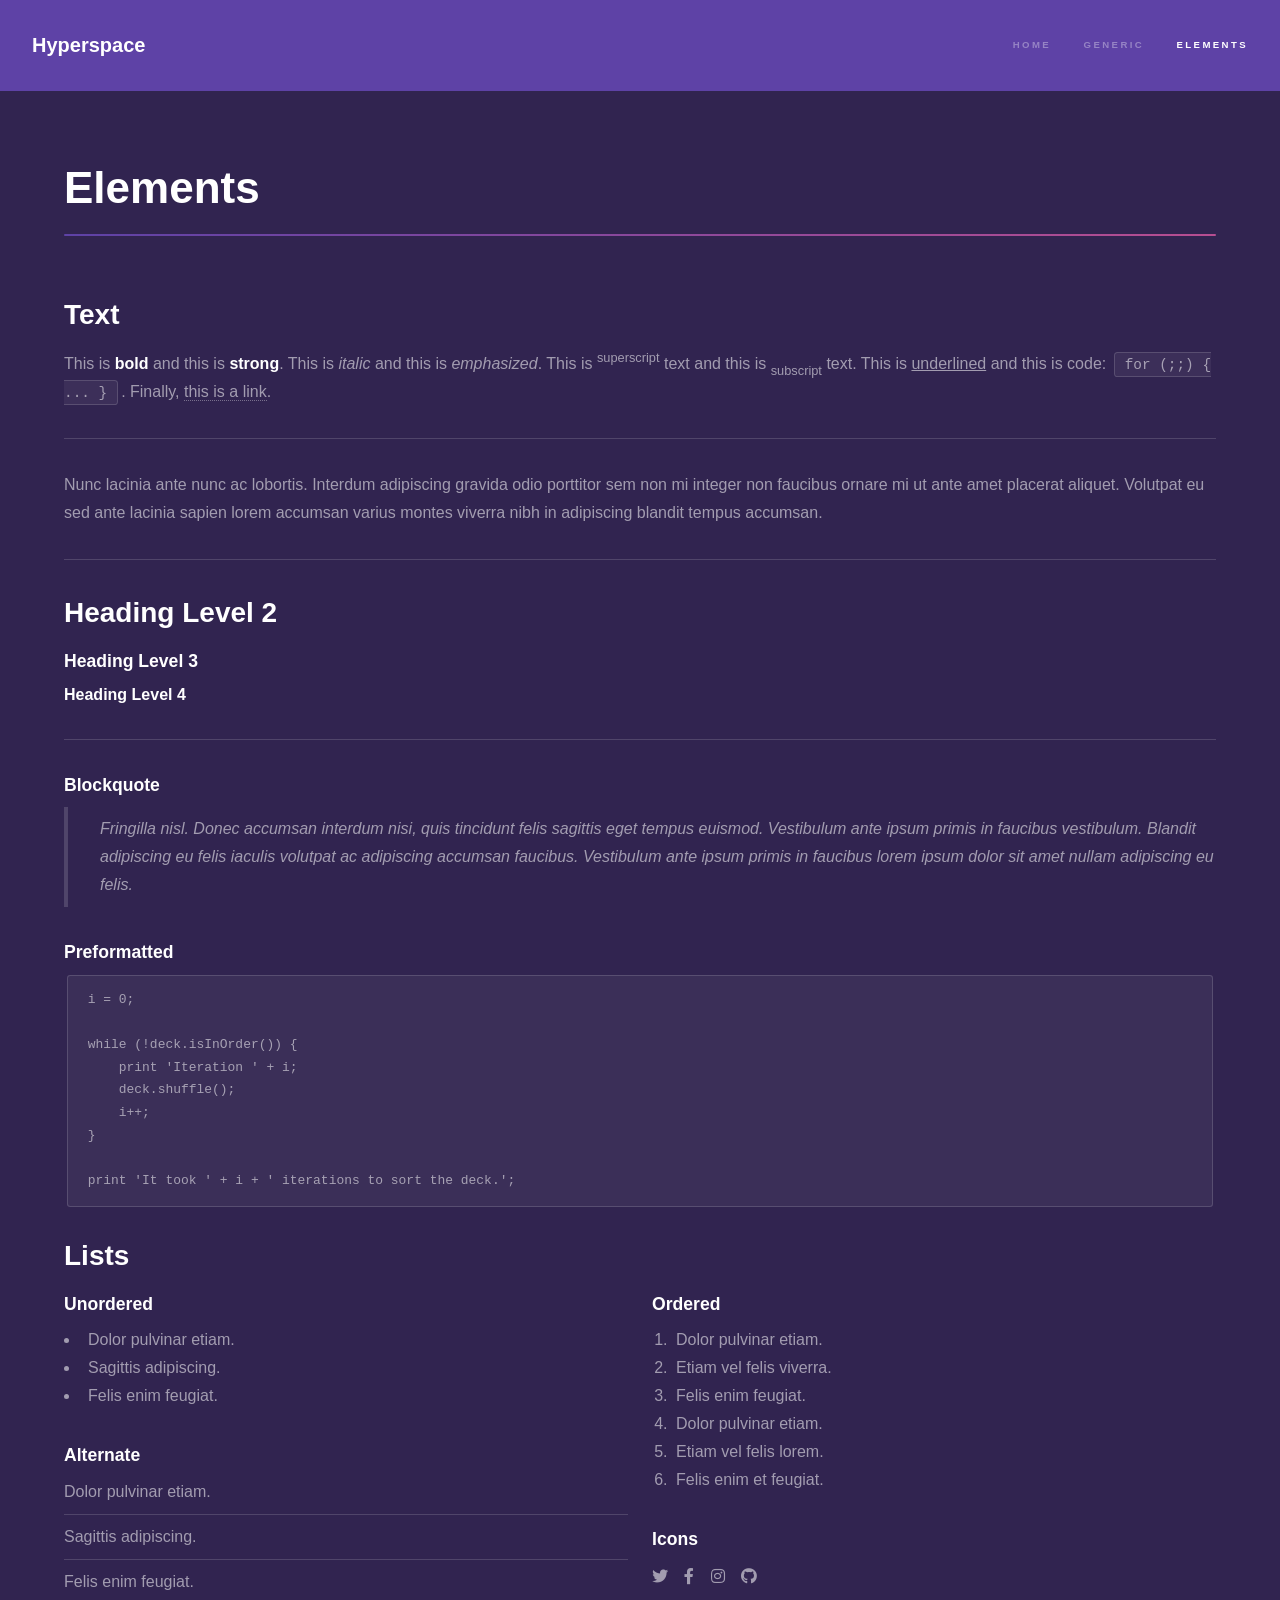
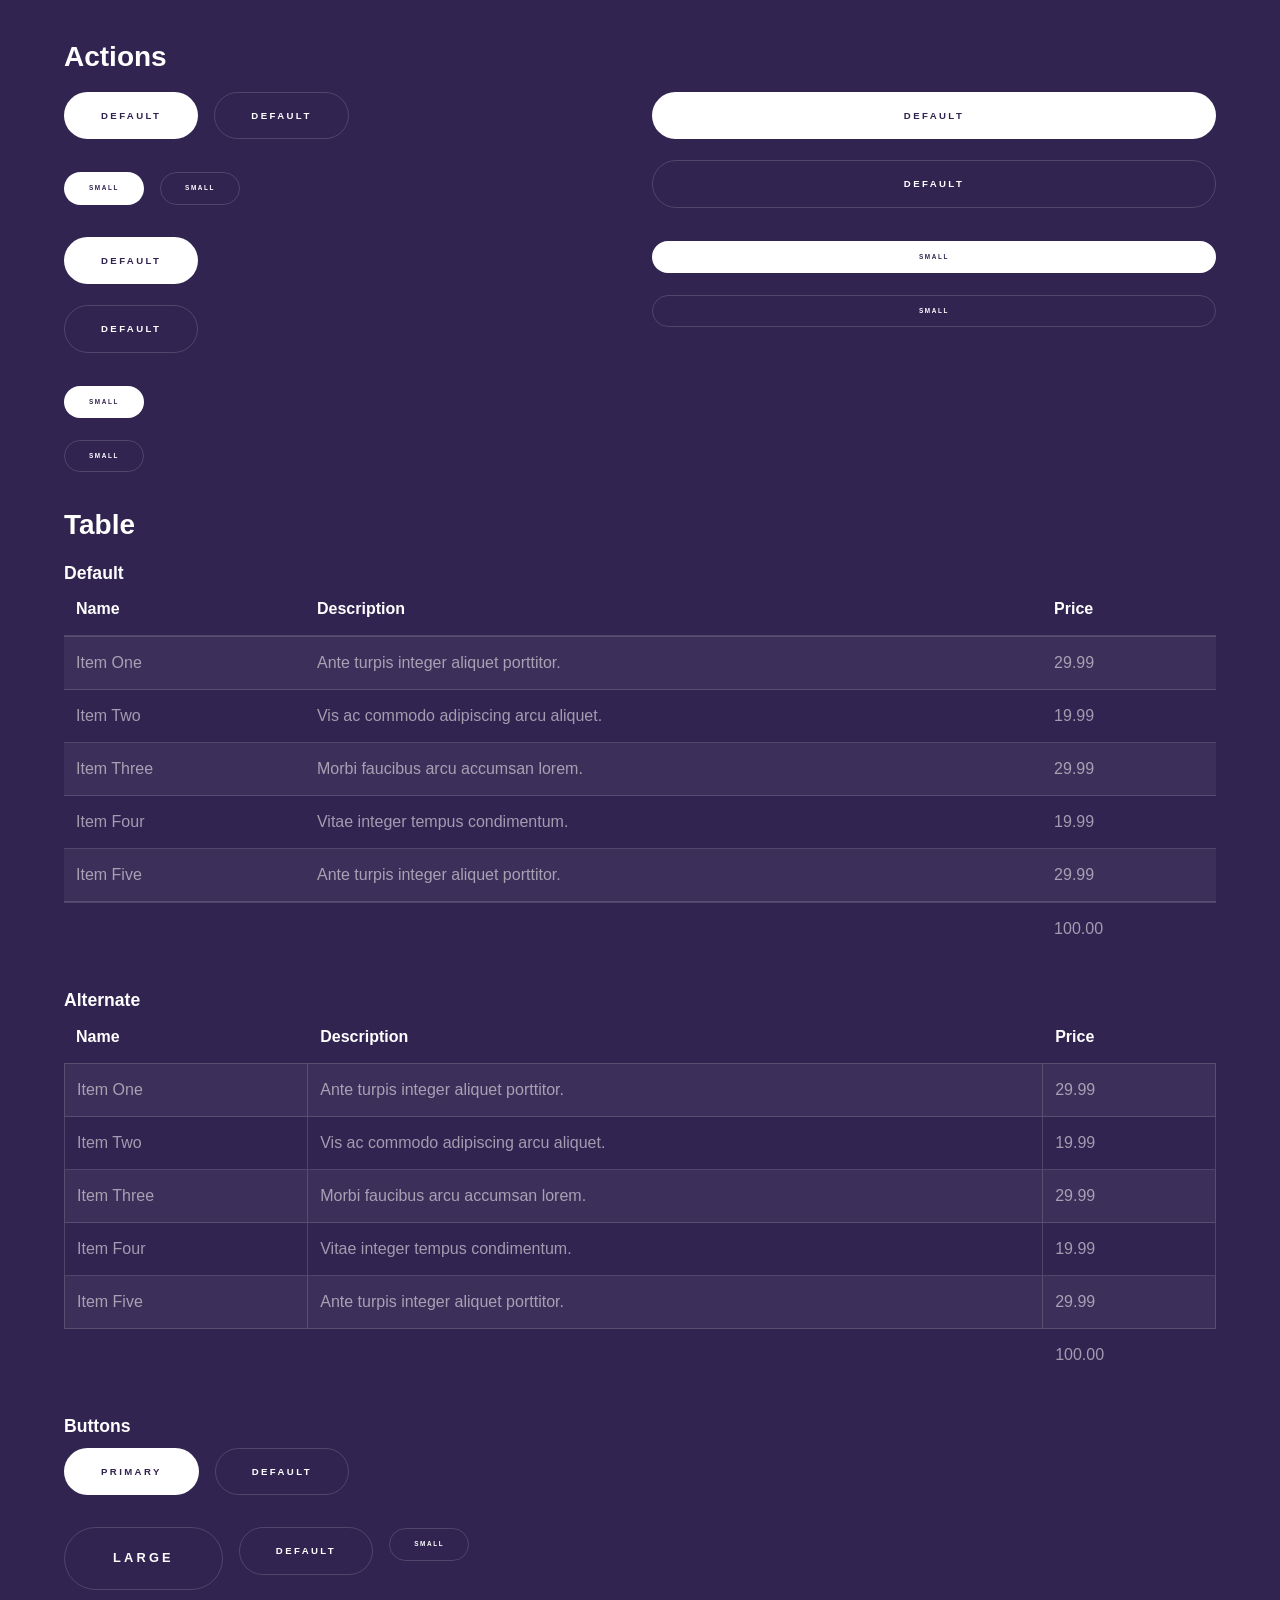
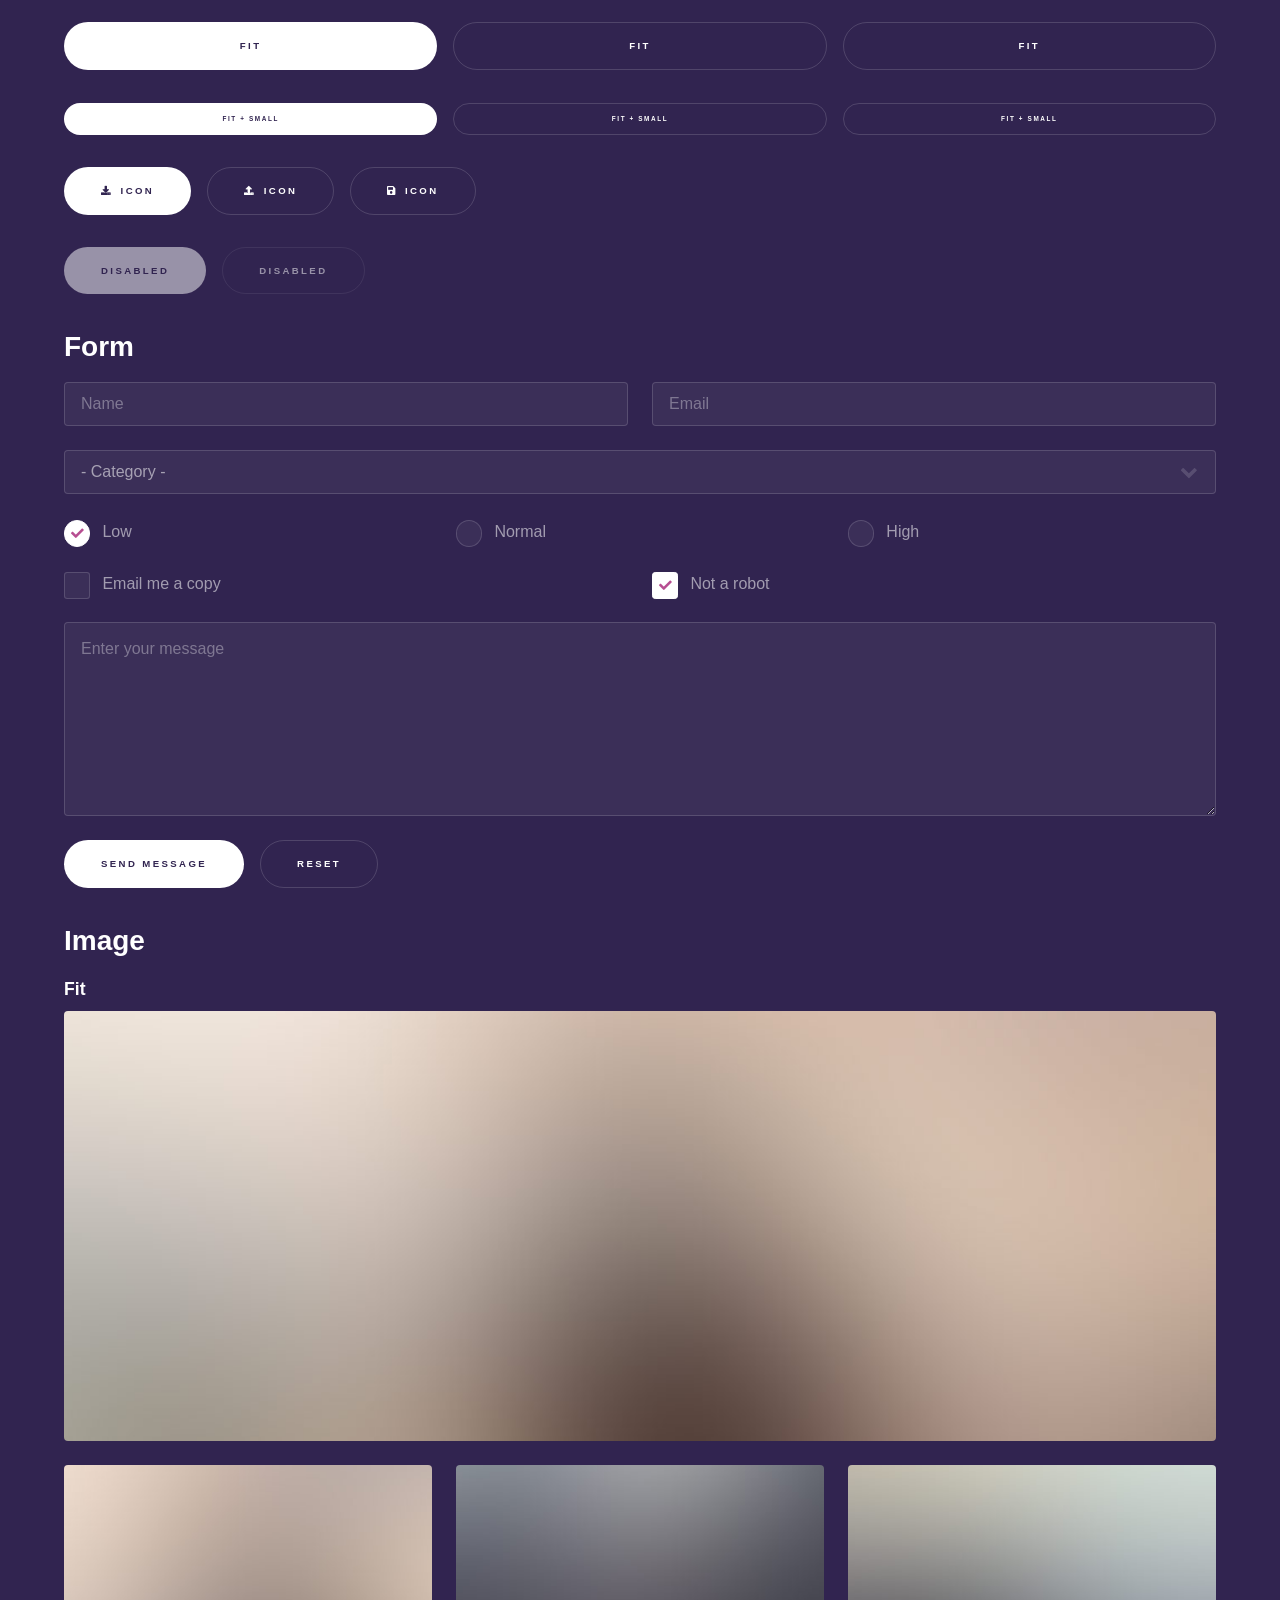
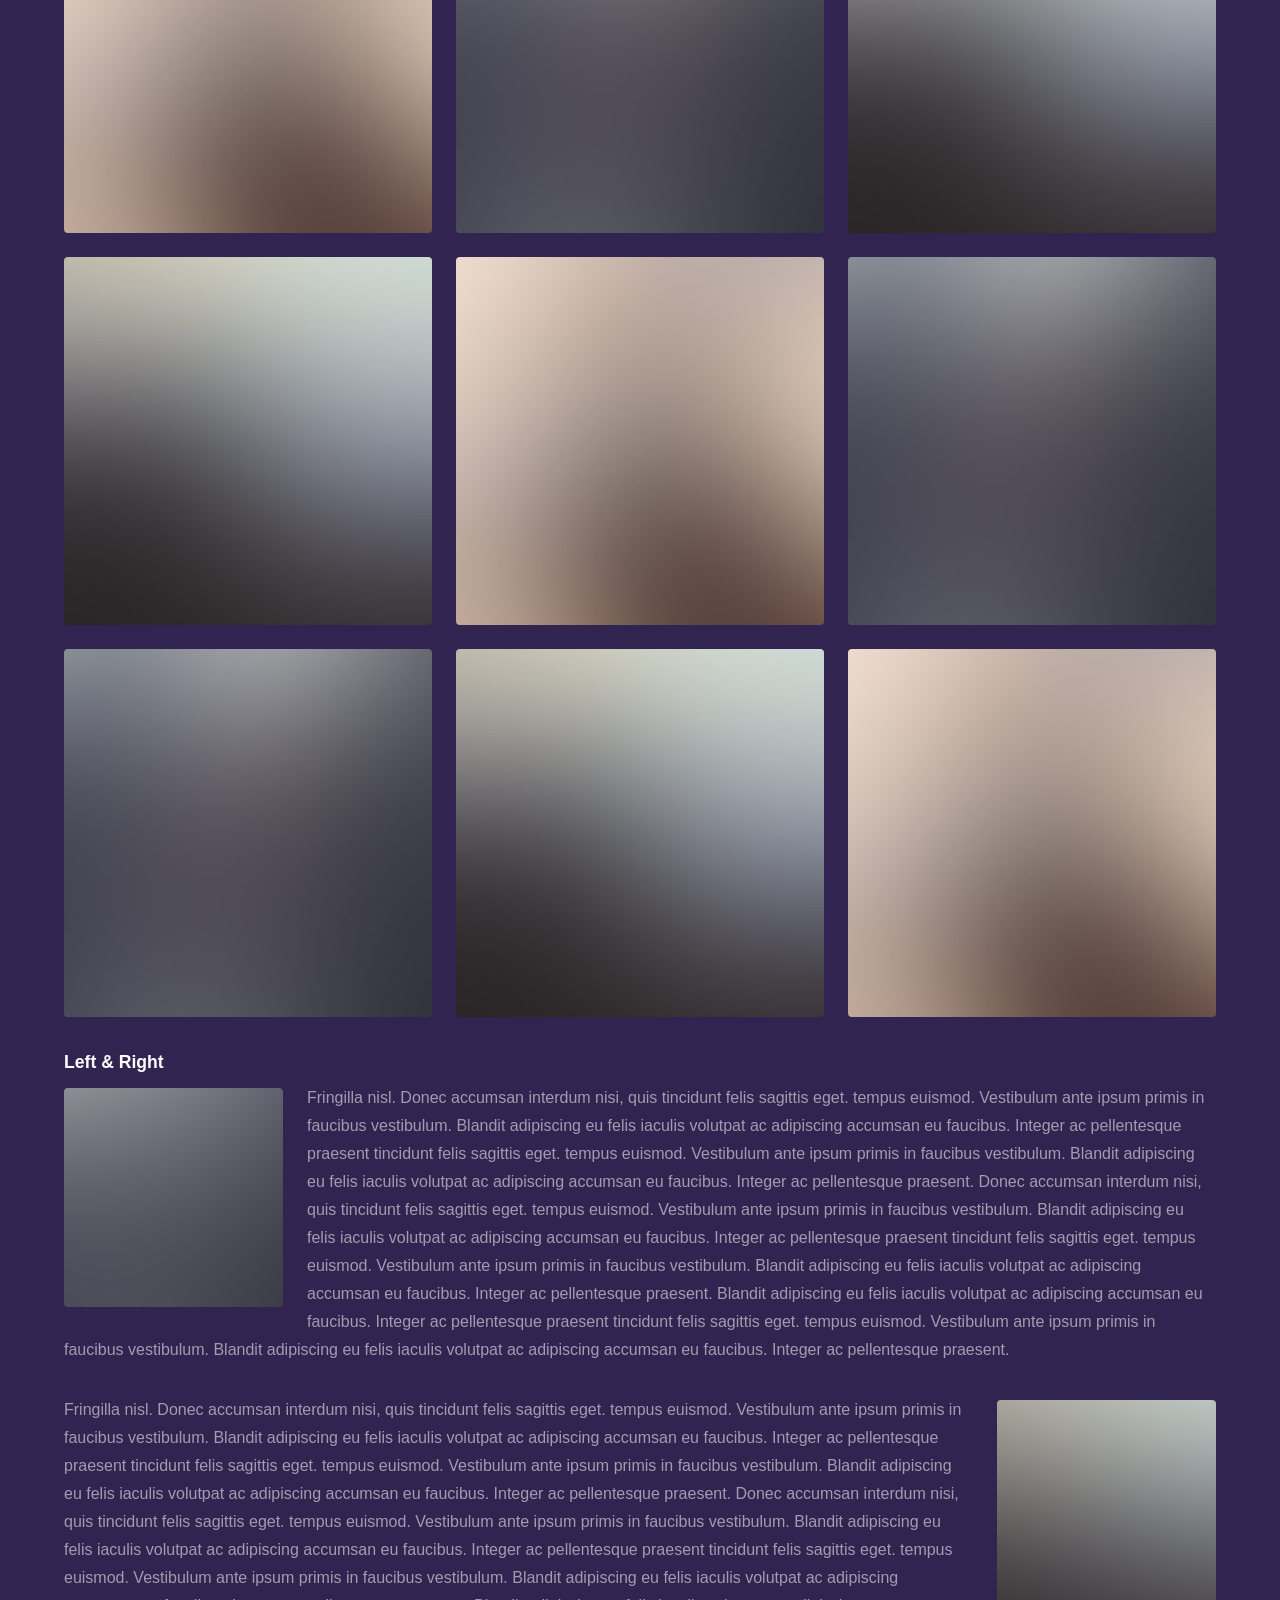
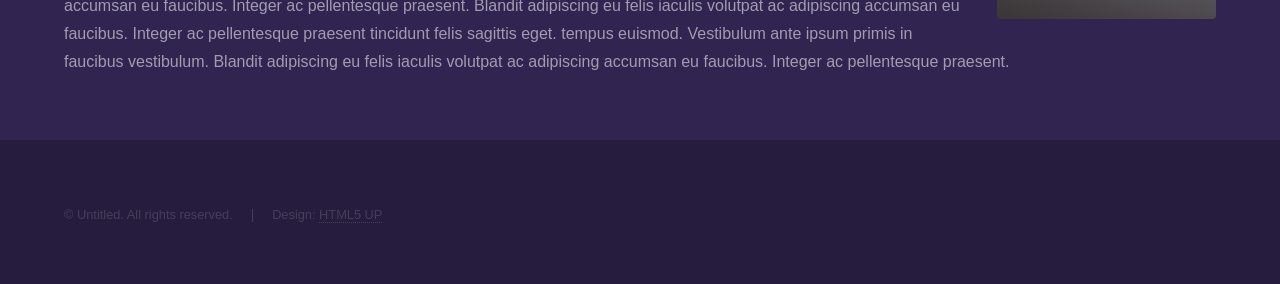
<file: elements.html>
<!DOCTYPE HTML>
<!--
	Hyperspace by HTML5 UP
	html5up.net | @ajlkn
	Free for personal and commercial use under the CCA 3.0 license (html5up.net/license)
-->
<html>
	<head>
		<title>Catarina Roman</title>
		<meta charset="utf-8" />
		<meta name="viewport" content="width=device-width, initial-scale=1, user-scalable=no" />
		<link rel="stylesheet" href="assets/css/main.css" />
		<noscript><link rel="stylesheet" href="assets/css/noscript.css" /></noscript>
	</head>
	<body class="is-preload">

		<!-- Header -->
			<header id="header">
				<a href="index.html" class="title">Hyperspace</a>
				<nav>
					<ul>
						<li><a href="index.html">Home</a></li>
						<li><a href="generic.html">Generic</a></li>
						<li><a href="elements.html"  class="active">Elements</a></li>
					</ul>
				</nav>
			</header>

		<!-- Wrapper -->
			<div id="wrapper">

				<!-- Main -->
					<section id="main" class="wrapper">
						<div class="inner">
							<h1 class="major">Elements</h1>

							<!-- Text -->
								<section>
									<h2>Text</h2>
									<p>This is <b>bold</b> and this is <strong>strong</strong>. This is <i>italic</i> and this is <em>emphasized</em>.
									This is <sup>superscript</sup> text and this is <sub>subscript</sub> text.
									This is <u>underlined</u> and this is code: <code>for (;;) { ... }</code>. Finally, <a href="#">this is a link</a>.</p>
									<hr />
									<p>Nunc lacinia ante nunc ac lobortis. Interdum adipiscing gravida odio porttitor sem non mi integer non faucibus ornare mi ut ante amet placerat aliquet. Volutpat eu sed ante lacinia sapien lorem accumsan varius montes viverra nibh in adipiscing blandit tempus accumsan.</p>
									<hr />
									<h2>Heading Level 2</h2>
									<h3>Heading Level 3</h3>
									<h4>Heading Level 4</h4>
									<hr />
									<h3>Blockquote</h3>
									<blockquote>Fringilla nisl. Donec accumsan interdum nisi, quis tincidunt felis sagittis eget tempus euismod. Vestibulum ante ipsum primis in faucibus vestibulum. Blandit adipiscing eu felis iaculis volutpat ac adipiscing accumsan faucibus. Vestibulum ante ipsum primis in faucibus lorem ipsum dolor sit amet nullam adipiscing eu felis.</blockquote>
									<h3>Preformatted</h3>
									<pre><code>i = 0;

while (!deck.isInOrder()) {
    print 'Iteration ' + i;
    deck.shuffle();
    i++;
}

print 'It took ' + i + ' iterations to sort the deck.';</code></pre>
								</section>

							<!-- Lists -->
								<section>
									<h2>Lists</h2>
									<div class="row">
										<div class="col-6 col-12-medium">
											<h3>Unordered</h3>
											<ul>
												<li>Dolor pulvinar etiam.</li>
												<li>Sagittis adipiscing.</li>
												<li>Felis enim feugiat.</li>
											</ul>
											<h3>Alternate</h3>
											<ul class="alt">
												<li>Dolor pulvinar etiam.</li>
												<li>Sagittis adipiscing.</li>
												<li>Felis enim feugiat.</li>
											</ul>
										</div>
										<div class="col-6 col-12-medium">
											<h3>Ordered</h3>
											<ol>
												<li>Dolor pulvinar etiam.</li>
												<li>Etiam vel felis viverra.</li>
												<li>Felis enim feugiat.</li>
												<li>Dolor pulvinar etiam.</li>
												<li>Etiam vel felis lorem.</li>
												<li>Felis enim et feugiat.</li>
											</ol>
											<h3>Icons</h3>
											<ul class="icons">
												<li><a href="#" class="icon brands fa-twitter"><span class="label">Twitter</span></a></li>
												<li><a href="#" class="icon brands fa-facebook-f"><span class="label">Facebook</span></a></li>
												<li><a href="#" class="icon brands fa-instagram"><span class="label">Instagram</span></a></li>
												<li><a href="#" class="icon brands fa-github"><span class="label">Github</span></a></li>
											</ul>
										</div>
									</div>
									<h2>Actions</h2>
									<div class="row">
										<div class="col-6 col-12-medium">
											<ul class="actions">
												<li><a href="#" class="button primary">Default</a></li>
												<li><a href="#" class="button">Default</a></li>
											</ul>
											<ul class="actions small">
												<li><a href="#" class="button primary small">Small</a></li>
												<li><a href="#" class="button small">Small</a></li>
											</ul>
											<ul class="actions stacked">
												<li><a href="#" class="button primary">Default</a></li>
												<li><a href="#" class="button">Default</a></li>
											</ul>
											<ul class="actions stacked">
												<li><a href="#" class="button primary small">Small</a></li>
												<li><a href="#" class="button small">Small</a></li>
											</ul>
										</div>
										<div class="col-6 col-12-medium">
											<ul class="actions stacked">
												<li><a href="#" class="button primary fit">Default</a></li>
												<li><a href="#" class="button fit">Default</a></li>
											</ul>
											<ul class="actions stacked">
												<li><a href="#" class="button primary small fit">Small</a></li>
												<li><a href="#" class="button small fit">Small</a></li>
											</ul>
										</div>
									</div>
								</section>

							<!-- Table -->
								<section>
									<h2>Table</h2>
									<h3>Default</h3>
									<div class="table-wrapper">
										<table>
											<thead>
												<tr>
													<th>Name</th>
													<th>Description</th>
													<th>Price</th>
												</tr>
											</thead>
											<tbody>
												<tr>
													<td>Item One</td>
													<td>Ante turpis integer aliquet porttitor.</td>
													<td>29.99</td>
												</tr>
												<tr>
													<td>Item Two</td>
													<td>Vis ac commodo adipiscing arcu aliquet.</td>
													<td>19.99</td>
												</tr>
												<tr>
													<td>Item Three</td>
													<td> Morbi faucibus arcu accumsan lorem.</td>
													<td>29.99</td>
												</tr>
												<tr>
													<td>Item Four</td>
													<td>Vitae integer tempus condimentum.</td>
													<td>19.99</td>
												</tr>
												<tr>
													<td>Item Five</td>
													<td>Ante turpis integer aliquet porttitor.</td>
													<td>29.99</td>
												</tr>
											</tbody>
											<tfoot>
												<tr>
													<td colspan="2"></td>
													<td>100.00</td>
												</tr>
											</tfoot>
										</table>
									</div>

									<h3>Alternate</h3>
									<div class="table-wrapper">
										<table class="alt">
											<thead>
												<tr>
													<th>Name</th>
													<th>Description</th>
													<th>Price</th>
												</tr>
											</thead>
											<tbody>
												<tr>
													<td>Item One</td>
													<td>Ante turpis integer aliquet porttitor.</td>
													<td>29.99</td>
												</tr>
												<tr>
													<td>Item Two</td>
													<td>Vis ac commodo adipiscing arcu aliquet.</td>
													<td>19.99</td>
												</tr>
												<tr>
													<td>Item Three</td>
													<td> Morbi faucibus arcu accumsan lorem.</td>
													<td>29.99</td>
												</tr>
												<tr>
													<td>Item Four</td>
													<td>Vitae integer tempus condimentum.</td>
													<td>19.99</td>
												</tr>
												<tr>
													<td>Item Five</td>
													<td>Ante turpis integer aliquet porttitor.</td>
													<td>29.99</td>
												</tr>
											</tbody>
											<tfoot>
												<tr>
													<td colspan="2"></td>
													<td>100.00</td>
												</tr>
											</tfoot>
										</table>
									</div>
								</section>

							<!-- Buttons -->
								<section>
									<h3>Buttons</h3>
									<ul class="actions">
										<li><a href="#" class="button primary">Primary</a></li>
										<li><a href="#" class="button">Default</a></li>
									</ul>
									<ul class="actions">
										<li><a href="#" class="button large">Large</a></li>
										<li><a href="#" class="button">Default</a></li>
										<li><a href="#" class="button small">Small</a></li>
									</ul>
									<ul class="actions fit">
										<li><a href="#" class="button primary fit">Fit</a></li>
										<li><a href="#" class="button fit">Fit</a></li>
										<li><a href="#" class="button fit">Fit</a></li>
									</ul>
									<ul class="actions fit small">
										<li><a href="#" class="button primary fit small">Fit + Small</a></li>
										<li><a href="#" class="button fit small">Fit + Small</a></li>
										<li><a href="#" class="button fit small">Fit + Small</a></li>
									</ul>
									<ul class="actions">
										<li><a href="#" class="button primary icon solid fa-download">Icon</a></li>
										<li><a href="#" class="button icon solid fa-upload">Icon</a></li>
										<li><a href="#" class="button icon solid fa-save">Icon</a></li>
									</ul>
									<ul class="actions">
										<li><span class="button primary disabled">Disabled</span></li>
										<li><span class="button disabled">Disabled</span></li>
									</ul>
								</section>

							<!-- Form -->
								<section>
									<h2>Form</h2>
									<form method="post" action="#">
										<div class="row gtr-uniform">
											<div class="col-6 col-12-xsmall">
												<input type="text" name="demo-name" id="demo-name" value="" placeholder="Name" />
											</div>
											<div class="col-6 col-12-xsmall">
												<input type="email" name="demo-email" id="demo-email" value="" placeholder="Email" />
											</div>
											<div class="col-12">
												<select name="demo-category" id="demo-category">
													<option value="">- Category -</option>
													<option value="1">Manufacturing</option>
													<option value="1">Shipping</option>
													<option value="1">Administration</option>
													<option value="1">Human Resources</option>
												</select>
											</div>
											<div class="col-4 col-12-small">
												<input type="radio" id="demo-priority-low" name="demo-priority" checked>
												<label for="demo-priority-low">Low</label>
											</div>
											<div class="col-4 col-12-small">
												<input type="radio" id="demo-priority-normal" name="demo-priority">
												<label for="demo-priority-normal">Normal</label>
											</div>
											<div class="col-4 col-12-small">
												<input type="radio" id="demo-priority-high" name="demo-priority">
												<label for="demo-priority-high">High</label>
											</div>
											<div class="col-6 col-12-small">
												<input type="checkbox" id="demo-copy" name="demo-copy">
												<label for="demo-copy">Email me a copy</label>
											</div>
											<div class="col-6 col-12-small">
												<input type="checkbox" id="demo-human" name="demo-human" checked>
												<label for="demo-human">Not a robot</label>
											</div>
											<div class="col-12">
												<textarea name="demo-message" id="demo-message" placeholder="Enter your message" rows="6"></textarea>
											</div>
											<div class="col-12">
												<ul class="actions">
													<li><input type="submit" value="Send Message" class="primary" /></li>
													<li><input type="reset" value="Reset" /></li>
												</ul>
											</div>
										</div>
									</form>
								</section>

							<!-- Image -->
								<section>
									<h2>Image</h2>
									<h3>Fit</h3>
									<div class="box alt">
										<div class="row gtr-uniform">
											<div class="col-12"><span class="image fit"><img src="images/pic04.jpg" alt="" /></span></div>
											<div class="col-4"><span class="image fit"><img src="images/pic01.jpg" alt="" /></span></div>
											<div class="col-4"><span class="image fit"><img src="images/pic02.jpg" alt="" /></span></div>
											<div class="col-4"><span class="image fit"><img src="images/pic03.jpg" alt="" /></span></div>
											<div class="col-4"><span class="image fit"><img src="images/pic03.jpg" alt="" /></span></div>
											<div class="col-4"><span class="image fit"><img src="images/pic01.jpg" alt="" /></span></div>
											<div class="col-4"><span class="image fit"><img src="images/pic02.jpg" alt="" /></span></div>
											<div class="col-4"><span class="image fit"><img src="images/pic02.jpg" alt="" /></span></div>
											<div class="col-4"><span class="image fit"><img src="images/pic03.jpg" alt="" /></span></div>
											<div class="col-4"><span class="image fit"><img src="images/pic01.jpg" alt="" /></span></div>
										</div>
									</div>
									<h3>Left &amp; Right</h3>
									<p><span class="image left"><img src="images/pic05.jpg" alt="" /></span>Fringilla nisl. Donec accumsan interdum nisi, quis tincidunt felis sagittis eget. tempus euismod. Vestibulum ante ipsum primis in faucibus vestibulum. Blandit adipiscing eu felis iaculis volutpat ac adipiscing accumsan eu faucibus. Integer ac pellentesque praesent tincidunt felis sagittis eget. tempus euismod. Vestibulum ante ipsum primis in faucibus vestibulum. Blandit adipiscing eu felis iaculis volutpat ac adipiscing accumsan eu faucibus. Integer ac pellentesque praesent. Donec accumsan interdum nisi, quis tincidunt felis sagittis eget. tempus euismod. Vestibulum ante ipsum primis in faucibus vestibulum. Blandit adipiscing eu felis iaculis volutpat ac adipiscing accumsan eu faucibus. Integer ac pellentesque praesent tincidunt felis sagittis eget. tempus euismod. Vestibulum ante ipsum primis in faucibus vestibulum. Blandit adipiscing eu felis iaculis volutpat ac adipiscing accumsan eu faucibus. Integer ac pellentesque praesent. Blandit adipiscing eu felis iaculis volutpat ac adipiscing accumsan eu faucibus. Integer ac pellentesque praesent tincidunt felis sagittis eget. tempus euismod. Vestibulum ante ipsum primis in faucibus vestibulum. Blandit adipiscing eu felis iaculis volutpat ac adipiscing accumsan eu faucibus. Integer ac pellentesque praesent.</p>
									<p><span class="image right"><img src="images/pic06.jpg" alt="" /></span>Fringilla nisl. Donec accumsan interdum nisi, quis tincidunt felis sagittis eget. tempus euismod. Vestibulum ante ipsum primis in faucibus vestibulum. Blandit adipiscing eu felis iaculis volutpat ac adipiscing accumsan eu faucibus. Integer ac pellentesque praesent tincidunt felis sagittis eget. tempus euismod. Vestibulum ante ipsum primis in faucibus vestibulum. Blandit adipiscing eu felis iaculis volutpat ac adipiscing accumsan eu faucibus. Integer ac pellentesque praesent. Donec accumsan interdum nisi, quis tincidunt felis sagittis eget. tempus euismod. Vestibulum ante ipsum primis in faucibus vestibulum. Blandit adipiscing eu felis iaculis volutpat ac adipiscing accumsan eu faucibus. Integer ac pellentesque praesent tincidunt felis sagittis eget. tempus euismod. Vestibulum ante ipsum primis in faucibus vestibulum. Blandit adipiscing eu felis iaculis volutpat ac adipiscing accumsan eu faucibus. Integer ac pellentesque praesent. Blandit adipiscing eu felis iaculis volutpat ac adipiscing accumsan eu faucibus. Integer ac pellentesque praesent tincidunt felis sagittis eget. tempus euismod. Vestibulum ante ipsum primis in faucibus vestibulum. Blandit adipiscing eu felis iaculis volutpat ac adipiscing accumsan eu faucibus. Integer ac pellentesque praesent.</p>
								</section>

						</div>
					</section>

			</div>

		<!-- Footer -->
			<footer id="footer" class="wrapper alt">
				<div class="inner">
					<ul class="menu">
						<li>&copy; Untitled. All rights reserved.</li><li>Design: <a href="http://html5up.net">HTML5 UP</a></li>
					</ul>
				</div>
			</footer>

		<!-- Scripts -->
			<script src="assets/js/jquery.min.js"></script>
			<script src="assets/js/jquery.scrollex.min.js"></script>
			<script src="assets/js/jquery.scrolly.min.js"></script>
			<script src="assets/js/browser.min.js"></script>
			<script src="assets/js/breakpoints.min.js"></script>
			<script src="assets/js/util.js"></script>
			<script src="assets/js/main.js"></script>

	</body>
</html>
</file>
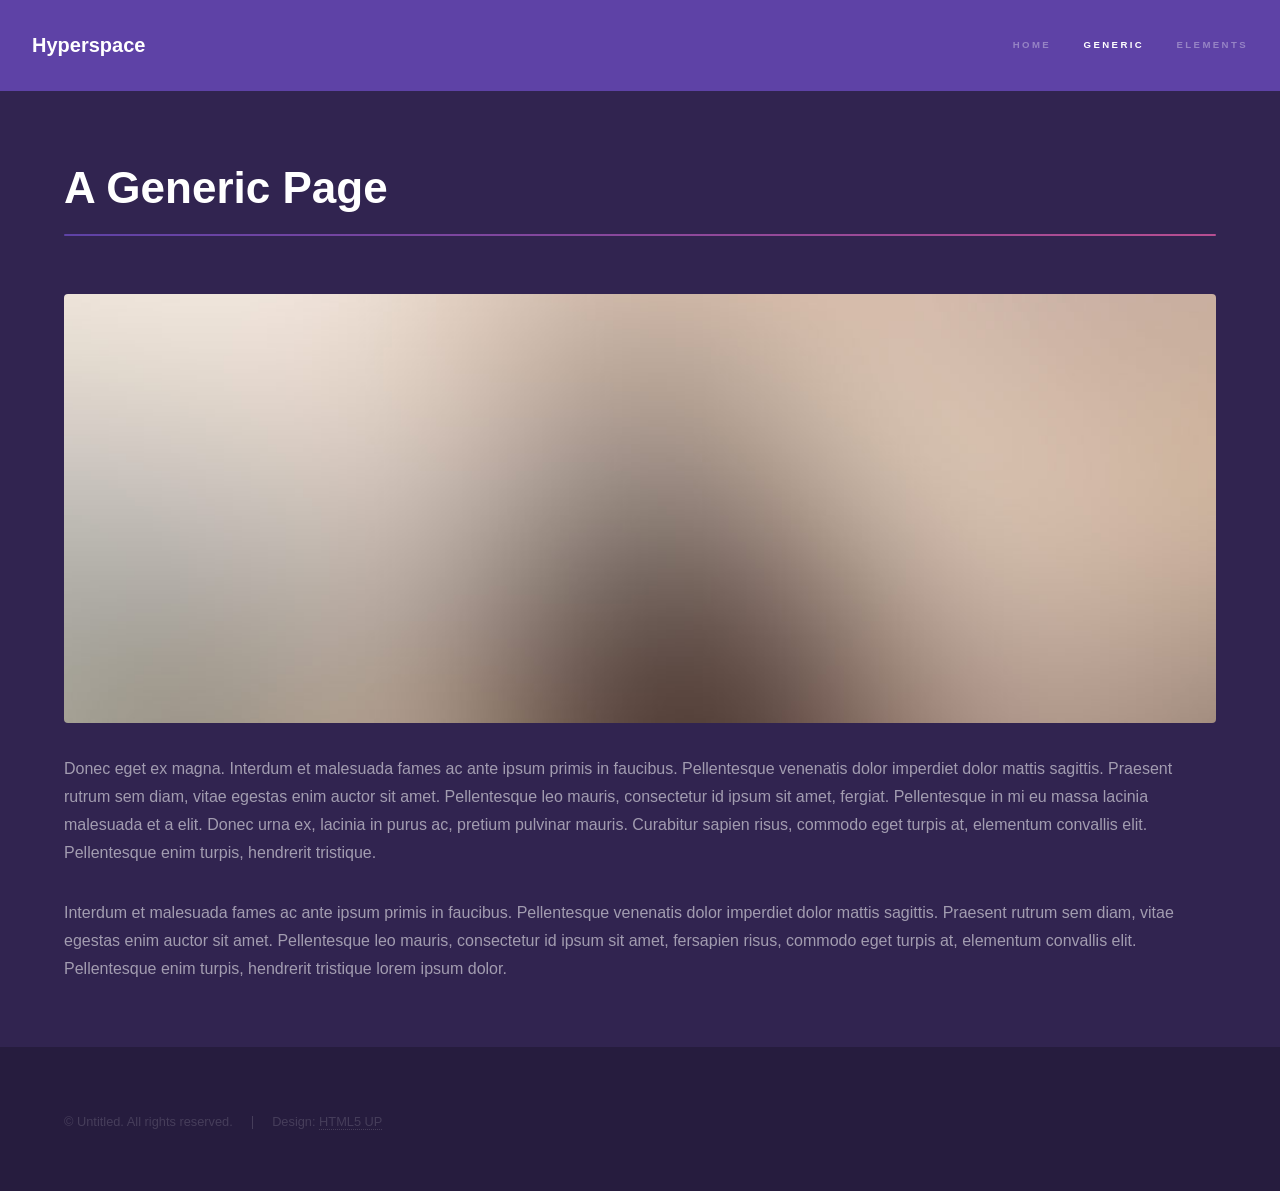
<file: generic.html>
<!DOCTYPE HTML>
<!--
	Hyperspace by HTML5 UP
	html5up.net | @ajlkn
	Free for personal and commercial use under the CCA 3.0 license (html5up.net/license)
-->
<html>
	<head>
		<title>Generic - Hyperspace by HTML5 UP</title>
		<meta charset="utf-8" />
		<meta name="viewport" content="width=device-width, initial-scale=1, user-scalable=no" />
		<link rel="stylesheet" href="assets/css/main.css" />
		<noscript><link rel="stylesheet" href="assets/css/noscript.css" /></noscript>
	</head>
	<body class="is-preload">

		<!-- Header -->
			<header id="header">
				<a href="index.html" class="title">Hyperspace</a>
				<nav>
					<ul>
						<li><a href="index.html">Home</a></li>
						<li><a href="generic.html" class="active">Generic</a></li>
						<li><a href="elements.html">Elements</a></li>
					</ul>
				</nav>
			</header>

		<!-- Wrapper -->
			<div id="wrapper">

				<!-- Main -->
					<section id="main" class="wrapper">
						<div class="inner">
							<h1 class="major">A Generic Page</h1>
							<span class="image fit"><img src="images/pic04.jpg" alt="" /></span>
							<p>Donec eget ex magna. Interdum et malesuada fames ac ante ipsum primis in faucibus. Pellentesque venenatis dolor imperdiet dolor mattis sagittis. Praesent rutrum sem diam, vitae egestas enim auctor sit amet. Pellentesque leo mauris, consectetur id ipsum sit amet, fergiat. Pellentesque in mi eu massa lacinia malesuada et a elit. Donec urna ex, lacinia in purus ac, pretium pulvinar mauris. Curabitur sapien risus, commodo eget turpis at, elementum convallis elit. Pellentesque enim turpis, hendrerit tristique.</p>
							<p>Interdum et malesuada fames ac ante ipsum primis in faucibus. Pellentesque venenatis dolor imperdiet dolor mattis sagittis. Praesent rutrum sem diam, vitae egestas enim auctor sit amet. Pellentesque leo mauris, consectetur id ipsum sit amet, fersapien risus, commodo eget turpis at, elementum convallis elit. Pellentesque enim turpis, hendrerit tristique lorem ipsum dolor.</p>
						</div>
					</section>

			</div>

		<!-- Footer -->
			<footer id="footer" class="wrapper alt">
				<div class="inner">
					<ul class="menu">
						<li>&copy; Untitled. All rights reserved.</li><li>Design: <a href="http://html5up.net">HTML5 UP</a></li>
					</ul>
				</div>
			</footer>

		<!-- Scripts -->
			<script src="assets/js/jquery.min.js"></script>
			<script src="assets/js/jquery.scrollex.min.js"></script>
			<script src="assets/js/jquery.scrolly.min.js"></script>
			<script src="assets/js/browser.min.js"></script>
			<script src="assets/js/breakpoints.min.js"></script>
			<script src="assets/js/util.js"></script>
			<script src="assets/js/main.js"></script>

	</body>
</html>
</file>
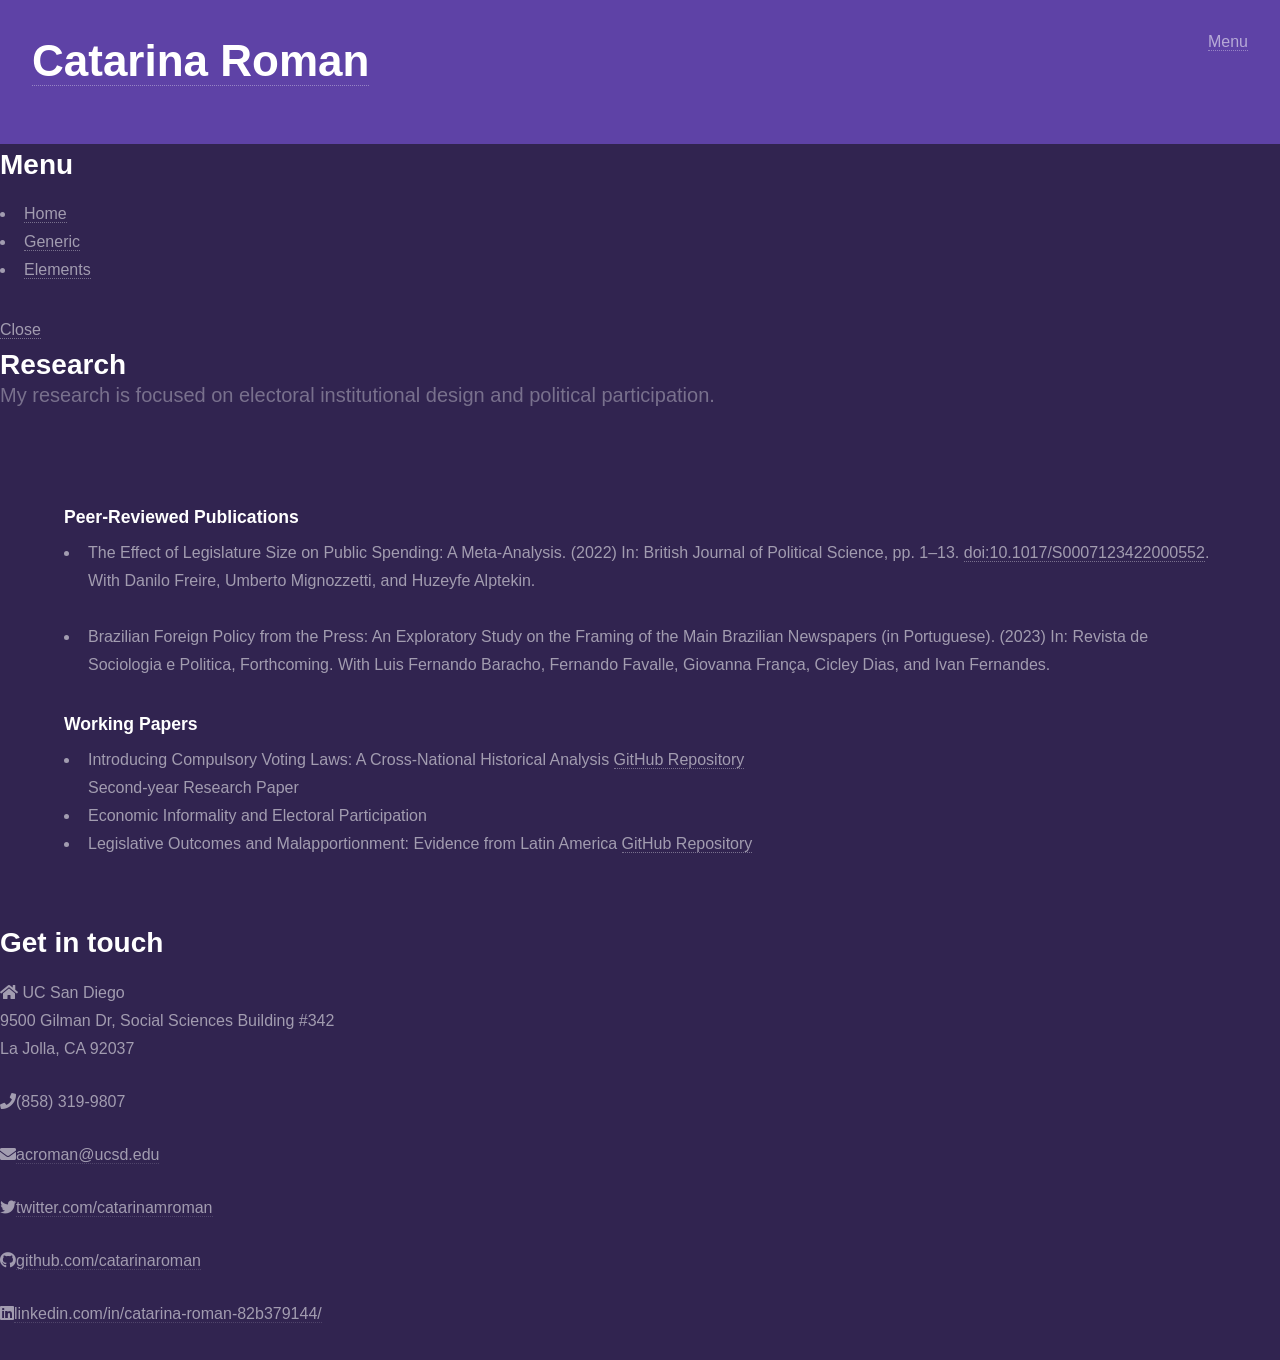
<file: research.html>
<!DOCTYPE HTML>
<!--
	Solid State by HTML5 UP
	html5up.net | @ajlkn
	Free for personal and commercial use under the CCA 3.0 license (html5up.net/license)
-->
<html>
	<head>
		<title>Research - Roman</title>
		<meta charset="utf-8" />
		<meta name="viewport" content="width=device-width, initial-scale=1, user-scalable=no" />
		<link rel="stylesheet" href="assets/css/main.css" />
		<noscript><link rel="stylesheet" href="assets/css/noscript.css" /></noscript>
	</head>
	<body class="is-preload">

		<!-- Page Wrapper -->
			<div id="page-wrapper">

				<!-- Header -->
					<header id="header">
						<h1><a href="index.html">Catarina Roman</a></h1>
						<nav>
							<a href="#menu">Menu</a>
						</nav>
					</header>

				<!-- Menu -->
					<nav id="menu">
						<div class="inner">
							<h2>Menu</h2>
							<ul class="links">
								<li><a href="index.html">Home</a></li>
								<li><a href="research.html">Generic</a></li>
								<li><a href="about-me.html">Elements</a></li>
							</ul>
							<a href="#" class="close">Close</a>
						</div>
					</nav>

				<!-- Wrapper -->
					<section id="wrapper">
						<header>
							<div class="inner">
								<h2>Research</h2>
								<p>My research is focused on electoral institutional design and political participation.</p>
							</div>
						</header>

						<!-- Content -->
							<div class="wrapper">
								<div class="inner">

									<h3 class="major">Peer-Reviewed Publications</h3>
									<ul><li>The Effect of Legislature Size on Public Spending: 
											A Meta-Analysis. (2022) In: British Journal of Political Science, pp. 1–13. <a href="https://doi.org/10.1017/S0007123422000552">doi:10.1017/S0007123422000552</a>.
											With Danilo Freire, Umberto Mignozzetti, and Huzeyfe Alptekin.</li>
											<br>
										<li>Brazilian Foreign Policy from the Press: An Exploratory
											Study on the Framing of the Main Brazilian Newspapers (in Portuguese). (2023) 
											In: Revista de Sociologia e Politica, Forthcoming. 
											With Luis Fernando Baracho, Fernando Favalle, Giovanna França, Cicley Dias, and Ivan Fernandes.</li></ul>
									
									<h3 class="major">Working Papers</h3>
									<ul><li>Introducing Compulsory Voting Laws: A Cross-National Historical Analysis <a href="https://github.com/catarinaroman/cvl">GitHub Repository</a> <br>
										Second-year Research Paper</li>
									<li>Economic Informality and Electoral Participation</li>
									<li>Legislative Outcomes and Malapportionment: Evidence from Latin America <a href="https://github.com/catarinaroman/malapportionment-lat-am">GitHub Repository</a></li></ul>
									
								</div>
							</div>

					</section>

				<!-- Footer -->
					<section id="footer">
						<div class="inner">
							<h2 class="major">Get in touch</h2>
							<ul class="contact">
								<li class="icon solid fa-home">
									UC San Diego<br />
									9500 Gilman Dr, Social Sciences Building #342<br />
									La Jolla, CA 92037
								</li>
								<li class="icon solid fa-phone">(858) 319-9807</li>
								<li class="icon solid fa-envelope"><a href="mailto:acroman@ucsd.edu">acroman@ucsd.edu</a></li>
								<li class="icon brands fa-twitter"><a href="http://twitter.com/catarinamroman">twitter.com/catarinamroman</a></li>
								<li class="icon brands fa-github"><a href="http://github.com/catarinaroman">github.com/catarinaroman</a></li>
								<li class="icon brands fa-linkedin"><a href="https://www.linkedin.com/in/catarina-roman-82b379144/">linkedin.com/in/catarina-roman-82b379144/</a></li>
							</ul>
						</div>
					</section>

			</div>

		<!-- Scripts -->
			<script src="assets/js/jquery.min.js"></script>
			<script src="assets/js/jquery.scrollex.min.js"></script>
			<script src="assets/js/browser.min.js"></script>
			<script src="assets/js/breakpoints.min.js"></script>
			<script src="assets/js/util.js"></script>
			<script src="assets/js/main.js"></script>

	</body>
</html>
</file>
<file: assets/css/noscript.css>
/*
	Hyperspace by HTML5 UP
	html5up.net | @ajlkn
	Free for personal and commercial use under the CCA 3.0 license (html5up.net/license)
*/

/* Spotlights */

	.spotlights > section > .image:before {
		opacity: 0 !important;
	}

	.spotlights > section > .content > .inner {
		-moz-transform: none !important;
		-webkit-transform: none !important;
		-ms-transform: none !important;
		transform: none !important;
		opacity: 1 !important;
	}

/* Wrapper */

	.wrapper > .inner {
		opacity: 1 !important;
		-moz-transform: none !important;
		-webkit-transform: none !important;
		-ms-transform: none !important;
		transform: none !important;
	}

/* Sidebar */

	#sidebar > .inner {
		opacity: 1 !important;
	}

	#sidebar nav > ul > li {
		-moz-transform: none !important;
		-webkit-transform: none !important;
		-ms-transform: none !important;
		transform: none !important;
		opacity: 1 !important;
	}
</file>
<file: assets/css/main.css>
@import url(fontawesome-all.min.css);

/*
	Hyperspace by HTML5 UP
	html5up.net | @ajlkn
	Free for personal and commercial use under the CCA 3.0 license (html5up.net/license)
*/

html, body, div, span, applet, object,
iframe, h1, h2, h3, h4, h5, h6, p, blockquote,
pre, a, abbr, acronym, address, big, cite,
code, del, dfn, em, img, ins, kbd, q, s, samp,
small, strike, strong, sub, sup, tt, var, b,
u, i, center, dl, dt, dd, ol, ul, li, fieldset,
form, label, legend, table, caption, tbody,
tfoot, thead, tr, th, td, article, aside,
canvas, details, embed, figure, figcaption,
footer, header, hgroup, menu, nav, output, ruby,
section, summary, time, mark, audio, video {
	margin: 0;
	padding: 0;
	border: 0;
	font-size: 100%;
	font: inherit;
	vertical-align: baseline;}

article, aside, details, figcaption, figure,
footer, header, hgroup, menu, nav, section {
	display: block;}

body {
	line-height: 1;
}

ol, ul {
	list-style: none;
}

blockquote, q {
	quotes: none;
}

	blockquote:before, blockquote:after, q:before, q:after {
		content: '';
		content: none;
	}

table {
	border-collapse: collapse;
	border-spacing: 0;
}

body {
	-webkit-text-size-adjust: none;
}

mark {
	background-color: transparent;
	color: inherit;
}

input::-moz-focus-inner {
	border: 0;
	padding: 0;
}

input, select, textarea {
	-moz-appearance: none;
	-webkit-appearance: none;
	-ms-appearance: none;
	appearance: none;
}

/* Basic */

	@-ms-viewport {
		width: device-width;
	}

	body {
		-ms-overflow-style: scrollbar;
	}

	@media screen and (max-width: 480px) {

		html, body {
			min-width: 320px;
		}

	}

	html {
		box-sizing: border-box;
	}

	*, *:before, *:after {
		box-sizing: inherit;
	}

	body {
		background: #312450;
	}

		body.is-preload *, body.is-preload *:before, body.is-preload *:after {
			-moz-animation: none !important;
			-webkit-animation: none !important;
			-ms-animation: none !important;
			animation: none !important;
			-moz-transition: none !important;
			-webkit-transition: none !important;
			-ms-transition: none !important;
			transition: none !important;
		}

/* Type */

	body, input, select, textarea {
		color: rgba(255, 255, 255, 0.55);
		font-family: Arial, Helvetica, sans-serif;
		font-size: 16.5pt;
		font-weight: normal;
		line-height: 1.75;
	}

		@media screen and (max-width: 1680px) {

			body, input, select, textarea {
				font-size: 13pt;
			}

		}

		@media screen and (max-width: 1280px) {

			body, input, select, textarea {
				font-size: 12pt;
			}

		}

		@media screen and (max-width: 360px) {

			body, input, select, textarea {
				font-size: 11pt;
			}

		}

	a {
		-moz-transition: color 0.2s ease, border-bottom-color 0.2s ease;
		-webkit-transition: color 0.2s ease, border-bottom-color 0.2s ease;
		-ms-transition: color 0.2s ease, border-bottom-color 0.2s ease;
		transition: color 0.2s ease, border-bottom-color 0.2s ease;
		border-bottom: dotted 1px rgba(255, 255, 255, 0.35);
		color: inherit;
		text-decoration: none;
	}

		a:hover {
			border-bottom-color: transparent;
			color: #ffffff;
		}

	strong, b {
		color: #ffffff;
		font-weight: bold;
	}

	em, i {
		font-style: italic;
	}

	p {
		margin: 0 0 2em 0;
	}

	h1, h2, h3, h4, h5, h6 {
		color: #ffffff;
		font-weight: bold;
		line-height: 1.5;
		margin: 0 0 0.5em 0;
	}

		h1 a, h2 a, h3 a, h4 a, h5 a, h6 a {
			color: inherit;
			text-decoration: none;
		}

	h1 {
		font-size: 2.75em;
	}

		h1.major {
			margin: 0 0 1.3em 0;
			position: relative;
			padding-bottom: 0.35em;
		}

			h1.major:after {
				background-image: -moz-linear-gradient(to right, #5e42a6, #b74e91);
				background-image: -webkit-linear-gradient(to right, #5e42a6, #b74e91);
				background-image: -ms-linear-gradient(to right, #5e42a6, #b74e91);
				background-image: linear-gradient(to right, #5e42a6, #b74e91);
				-moz-transition: max-width 0.2s ease;
				-webkit-transition: max-width 0.2s ease;
				-ms-transition: max-width 0.2s ease;
				transition: max-width 0.2s ease;
				border-radius: 0.2em;
				bottom: 0;
				content: '';
				height: 0.05em;
				position: absolute;
				right: 0;
				width: 100%;
			}

	h2 {
		font-size: 1.75em;
	}

	h3 {
		font-size: 1.1em;
	}

	h4 {
		font-size: 1em;
	}

	h5 {
		font-size: 0.8em;
	}

	h6 {
		font-size: 0.6em;
	}

	@media screen and (max-width: 736px) {

		h1 {
			font-size: 2em;
		}

		h2 {
			font-size: 1.25em;
		}

		h3 {
			font-size: 1em;
		}

		h4 {
			font-size: 0.8em;
		}

		h5 {
			font-size: 0.6em;
		}

		h6 {
			font-size: 0.6em;
		}

	}

	sub {
		font-size: 0.8em;
		position: relative;
		top: 0.5em;
	}

	sup {
		font-size: 0.8em;
		position: relative;
		top: -0.5em;
	}

	blockquote {
		border-left: solid 4px rgba(255, 255, 255, 0.15);
		font-style: italic;
		margin: 0 0 2em 0;
		padding: 0.5em 0 0.5em 2em;
	}

	code {
		background: rgba(255, 255, 255, 0.05);
		border-radius: 0.25em;
		border: solid 1px rgba(255, 255, 255, 0.15);
		font-family: "Courier New", monospace;
		font-size: 0.9em;
		margin: 0 0.25em;
		padding: 0.25em 0.65em;
	}

	pre {
		-webkit-overflow-scrolling: touch;
		font-family: "Courier New", monospace;
		font-size: 0.9em;
		margin: 0 0 2em 0;
	}

		pre code {
			display: block;
			line-height: 1.75em;
			padding: 1em 1.5em;
			overflow-x: auto;
		}

	hr {
		border: 0;
		border-bottom: solid 1px rgba(255, 255, 255, 0.15);
		margin: 2em 0;
	}

		hr.major {
			margin: 3em 0;
		}

	.align-left {
		text-align: left;
	}

	.align-center {
		text-align: center;
	}

	.align-right {
		text-align: right;
	}

/* Row */

	.row {
		display: flex;
		flex-wrap: wrap;
		box-sizing: border-box;
		align-items: stretch;
	}

		.row > * {
			box-sizing: border-box;
		}

		.row.gtr-uniform > * > :last-child {
			margin-bottom: 0;
		}

		.row.aln-left {
			justify-content: flex-start;
		}

		.row.aln-center {
			justify-content: center;
		}

		.row.aln-right {
			justify-content: flex-end;
		}

		.row.aln-top {
			align-items: flex-start;
		}

		.row.aln-middle {
			align-items: center;
		}

		.row.aln-bottom {
			align-items: flex-end;
		}

		.row > .imp {
			order: -1;
		}

		.row > .col-1 {
			width: 8.33333%;
		}

		.row > .off-1 {
			margin-left: 8.33333%;
		}

		.row > .col-2 {
			width: 16.66667%;
		}

		.row > .off-2 {
			margin-left: 16.66667%;
		}

		.row > .col-3 {
			width: 25%;
		}

		.row > .off-3 {
			margin-left: 25%;
		}

		.row > .col-4 {
			width: 33.33333%;
		}

		.row > .off-4 {
			margin-left: 33.33333%;
		}

		.row > .col-5 {
			width: 41.66667%;
		}

		.row > .off-5 {
			margin-left: 41.66667%;
		}

		.row > .col-6 {
			width: 50%;
		}

		.row > .off-6 {
			margin-left: 50%;
		}

		.row > .col-7 {
			width: 58.33333%;
		}

		.row > .off-7 {
			margin-left: 58.33333%;
		}

		.row > .col-8 {
			width: 66.66667%;
		}

		.row > .off-8 {
			margin-left: 66.66667%;
		}

		.row > .col-9 {
			width: 75%;
		}

		.row > .off-9 {
			margin-left: 75%;
		}

		.row > .col-10 {
			width: 83.33333%;
		}

		.row > .off-10 {
			margin-left: 83.33333%;
		}

		.row > .col-11 {
			width: 91.66667%;
		}

		.row > .off-11 {
			margin-left: 91.66667%;
		}

		.row > .col-12 {
			width: 100%;
		}

		.row > .off-12 {
			margin-left: 100%;
		}

		.row.gtr-0 {
			margin-top: 0;
			margin-left: 0em;
		}

			.row.gtr-0 > * {
				padding: 0 0 0 0em;
			}

			.row.gtr-0.gtr-uniform {
				margin-top: 0em;
			}

				.row.gtr-0.gtr-uniform > * {
					padding-top: 0em;
				}

		.row.gtr-25 {
			margin-top: 0;
			margin-left: -0.375em;
		}

			.row.gtr-25 > * {
				padding: 0 0 0 0.375em;
			}

			.row.gtr-25.gtr-uniform {
				margin-top: -0.375em;
			}

				.row.gtr-25.gtr-uniform > * {
					padding-top: 0.375em;
				}

		.row.gtr-50 {
			margin-top: 0;
			margin-left: -0.75em;
		}

			.row.gtr-50 > * {
				padding: 0 0 0 0.75em;
			}

			.row.gtr-50.gtr-uniform {
				margin-top: -0.75em;
			}

				.row.gtr-50.gtr-uniform > * {
					padding-top: 0.75em;
				}

		.row {
			margin-top: 0;
			margin-left: -1.5em;
		}

			.row > * {
				padding: 0 0 0 1.5em;
			}

			.row.gtr-uniform {
				margin-top: -1.5em;
			}

				.row.gtr-uniform > * {
					padding-top: 1.5em;
				}

		.row.gtr-150 {
			margin-top: 0;
			margin-left: -2.25em;
		}

			.row.gtr-150 > * {
				padding: 0 0 0 2.25em;
			}

			.row.gtr-150.gtr-uniform {
				margin-top: -2.25em;
			}

				.row.gtr-150.gtr-uniform > * {
					padding-top: 2.25em;
				}

		.row.gtr-200 {
			margin-top: 0;
			margin-left: -3em;
		}

			.row.gtr-200 > * {
				padding: 0 0 0 3em;
			}

			.row.gtr-200.gtr-uniform {
				margin-top: -3em;
			}

				.row.gtr-200.gtr-uniform > * {
					padding-top: 3em;
				}

		@media screen and (max-width: 1680px) {

			.row {
				display: flex;
				flex-wrap: wrap;
				box-sizing: border-box;
				align-items: stretch;
			}

				.row > * {
					box-sizing: border-box;
				}

				.row.gtr-uniform > * > :last-child {
					margin-bottom: 0;
				}

				.row.aln-left {
					justify-content: flex-start;
				}

				.row.aln-center {
					justify-content: center;
				}

				.row.aln-right {
					justify-content: flex-end;
				}

				.row.aln-top {
					align-items: flex-start;
				}

				.row.aln-middle {
					align-items: center;
				}

				.row.aln-bottom {
					align-items: flex-end;
				}

				.row > .imp-xlarge {
					order: -1;
				}

				.row > .col-1-xlarge {
					width: 8.33333%;
				}

				.row > .off-1-xlarge {
					margin-left: 8.33333%;
				}

				.row > .col-2-xlarge {
					width: 16.66667%;
				}

				.row > .off-2-xlarge {
					margin-left: 16.66667%;
				}

				.row > .col-3-xlarge {
					width: 25%;
				}

				.row > .off-3-xlarge {
					margin-left: 25%;
				}

				.row > .col-4-xlarge {
					width: 33.33333%;
				}

				.row > .off-4-xlarge {
					margin-left: 33.33333%;
				}

				.row > .col-5-xlarge {
					width: 41.66667%;
				}

				.row > .off-5-xlarge {
					margin-left: 41.66667%;
				}

				.row > .col-6-xlarge {
					width: 50%;
				}

				.row > .off-6-xlarge {
					margin-left: 50%;
				}

				.row > .col-7-xlarge {
					width: 58.33333%;
				}

				.row > .off-7-xlarge {
					margin-left: 58.33333%;
				}

				.row > .col-8-xlarge {
					width: 66.66667%;
				}

				.row > .off-8-xlarge {
					margin-left: 66.66667%;
				}

				.row > .col-9-xlarge {
					width: 75%;
				}

				.row > .off-9-xlarge {
					margin-left: 75%;
				}

				.row > .col-10-xlarge {
					width: 83.33333%;
				}

				.row > .off-10-xlarge {
					margin-left: 83.33333%;
				}

				.row > .col-11-xlarge {
					width: 91.66667%;
				}

				.row > .off-11-xlarge {
					margin-left: 91.66667%;
				}

				.row > .col-12-xlarge {
					width: 100%;
				}

				.row > .off-12-xlarge {
					margin-left: 100%;
				}

				.row.gtr-0 {
					margin-top: 0;
					margin-left: 0em;
				}

					.row.gtr-0 > * {
						padding: 0 0 0 0em;
					}

					.row.gtr-0.gtr-uniform {
						margin-top: 0em;
					}

						.row.gtr-0.gtr-uniform > * {
							padding-top: 0em;
						}

				.row.gtr-25 {
					margin-top: 0;
					margin-left: -0.375em;
				}

					.row.gtr-25 > * {
						padding: 0 0 0 0.375em;
					}

					.row.gtr-25.gtr-uniform {
						margin-top: -0.375em;
					}

						.row.gtr-25.gtr-uniform > * {
							padding-top: 0.375em;
						}

				.row.gtr-50 {
					margin-top: 0;
					margin-left: -0.75em;
				}

					.row.gtr-50 > * {
						padding: 0 0 0 0.75em;
					}

					.row.gtr-50.gtr-uniform {
						margin-top: -0.75em;
					}

						.row.gtr-50.gtr-uniform > * {
							padding-top: 0.75em;
						}

				.row {
					margin-top: 0;
					margin-left: -1.5em;
				}

					.row > * {
						padding: 0 0 0 1.5em;
					}

					.row.gtr-uniform {
						margin-top: -1.5em;
					}

						.row.gtr-uniform > * {
							padding-top: 1.5em;
						}

				.row.gtr-150 {
					margin-top: 0;
					margin-left: -2.25em;
				}

					.row.gtr-150 > * {
						padding: 0 0 0 2.25em;
					}

					.row.gtr-150.gtr-uniform {
						margin-top: -2.25em;
					}

						.row.gtr-150.gtr-uniform > * {
							padding-top: 2.25em;
						}

				.row.gtr-200 {
					margin-top: 0;
					margin-left: -3em;
				}

					.row.gtr-200 > * {
						padding: 0 0 0 3em;
					}

					.row.gtr-200.gtr-uniform {
						margin-top: -3em;
					}

						.row.gtr-200.gtr-uniform > * {
							padding-top: 3em;
						}

		}

		@media screen and (max-width: 1280px) {

			.row {
				display: flex;
				flex-wrap: wrap;
				box-sizing: border-box;
				align-items: stretch;
			}

				.row > * {
					box-sizing: border-box;
				}

				.row.gtr-uniform > * > :last-child {
					margin-bottom: 0;
				}

				.row.aln-left {
					justify-content: flex-start;
				}

				.row.aln-center {
					justify-content: center;
				}

				.row.aln-right {
					justify-content: flex-end;
				}

				.row.aln-top {
					align-items: flex-start;
				}

				.row.aln-middle {
					align-items: center;
				}

				.row.aln-bottom {
					align-items: flex-end;
				}

				.row > .imp-large {
					order: -1;
				}

				.row > .col-1-large {
					width: 8.33333%;
				}

				.row > .off-1-large {
					margin-left: 8.33333%;
				}

				.row > .col-2-large {
					width: 16.66667%;
				}

				.row > .off-2-large {
					margin-left: 16.66667%;
				}

				.row > .col-3-large {
					width: 25%;
				}

				.row > .off-3-large {
					margin-left: 25%;
				}

				.row > .col-4-large {
					width: 33.33333%;
				}

				.row > .off-4-large {
					margin-left: 33.33333%;
				}

				.row > .col-5-large {
					width: 41.66667%;
				}

				.row > .off-5-large {
					margin-left: 41.66667%;
				}

				.row > .col-6-large {
					width: 50%;
				}

				.row > .off-6-large {
					margin-left: 50%;
				}

				.row > .col-7-large {
					width: 58.33333%;
				}

				.row > .off-7-large {
					margin-left: 58.33333%;
				}

				.row > .col-8-large {
					width: 66.66667%;
				}

				.row > .off-8-large {
					margin-left: 66.66667%;
				}

				.row > .col-9-large {
					width: 75%;
				}

				.row > .off-9-large {
					margin-left: 75%;
				}

				.row > .col-10-large {
					width: 83.33333%;
				}

				.row > .off-10-large {
					margin-left: 83.33333%;
				}

				.row > .col-11-large {
					width: 91.66667%;
				}

				.row > .off-11-large {
					margin-left: 91.66667%;
				}

				.row > .col-12-large {
					width: 100%;
				}

				.row > .off-12-large {
					margin-left: 100%;
				}

				.row.gtr-0 {
					margin-top: 0;
					margin-left: 0em;
				}

					.row.gtr-0 > * {
						padding: 0 0 0 0em;
					}

					.row.gtr-0.gtr-uniform {
						margin-top: 0em;
					}

						.row.gtr-0.gtr-uniform > * {
							padding-top: 0em;
						}

				.row.gtr-25 {
					margin-top: 0;
					margin-left: -0.375em;
				}

					.row.gtr-25 > * {
						padding: 0 0 0 0.375em;
					}

					.row.gtr-25.gtr-uniform {
						margin-top: -0.375em;
					}

						.row.gtr-25.gtr-uniform > * {
							padding-top: 0.375em;
						}

				.row.gtr-50 {
					margin-top: 0;
					margin-left: -0.75em;
				}

					.row.gtr-50 > * {
						padding: 0 0 0 0.75em;
					}

					.row.gtr-50.gtr-uniform {
						margin-top: -0.75em;
					}

						.row.gtr-50.gtr-uniform > * {
							padding-top: 0.75em;
						}

				.row {
					margin-top: 0;
					margin-left: -1.5em;
				}

					.row > * {
						padding: 0 0 0 1.5em;
					}

					.row.gtr-uniform {
						margin-top: -1.5em;
					}

						.row.gtr-uniform > * {
							padding-top: 1.5em;
						}

				.row.gtr-150 {
					margin-top: 0;
					margin-left: -2.25em;
				}

					.row.gtr-150 > * {
						padding: 0 0 0 2.25em;
					}

					.row.gtr-150.gtr-uniform {
						margin-top: -2.25em;
					}

						.row.gtr-150.gtr-uniform > * {
							padding-top: 2.25em;
						}

				.row.gtr-200 {
					margin-top: 0;
					margin-left: -3em;
				}

					.row.gtr-200 > * {
						padding: 0 0 0 3em;
					}

					.row.gtr-200.gtr-uniform {
						margin-top: -3em;
					}

						.row.gtr-200.gtr-uniform > * {
							padding-top: 3em;
						}

		}

		@media screen and (max-width: 980px) {

			.row {
				display: flex;
				flex-wrap: wrap;
				box-sizing: border-box;
				align-items: stretch;
			}

				.row > * {
					box-sizing: border-box;
				}

				.row.gtr-uniform > * > :last-child {
					margin-bottom: 0;
				}

				.row.aln-left {
					justify-content: flex-start;
				}

				.row.aln-center {
					justify-content: center;
				}

				.row.aln-right {
					justify-content: flex-end;
				}

				.row.aln-top {
					align-items: flex-start;
				}

				.row.aln-middle {
					align-items: center;
				}

				.row.aln-bottom {
					align-items: flex-end;
				}

				.row > .imp-medium {
					order: -1;
				}

				.row > .col-1-medium {
					width: 8.33333%;
				}

				.row > .off-1-medium {
					margin-left: 8.33333%;
				}

				.row > .col-2-medium {
					width: 16.66667%;
				}

				.row > .off-2-medium {
					margin-left: 16.66667%;
				}

				.row > .col-3-medium {
					width: 25%;
				}

				.row > .off-3-medium {
					margin-left: 25%;
				}

				.row > .col-4-medium {
					width: 33.33333%;
				}

				.row > .off-4-medium {
					margin-left: 33.33333%;
				}

				.row > .col-5-medium {
					width: 41.66667%;
				}

				.row > .off-5-medium {
					margin-left: 41.66667%;
				}

				.row > .col-6-medium {
					width: 50%;
				}

				.row > .off-6-medium {
					margin-left: 50%;
				}

				.row > .col-7-medium {
					width: 58.33333%;
				}

				.row > .off-7-medium {
					margin-left: 58.33333%;
				}

				.row > .col-8-medium {
					width: 66.66667%;
				}

				.row > .off-8-medium {
					margin-left: 66.66667%;
				}

				.row > .col-9-medium {
					width: 75%;
				}

				.row > .off-9-medium {
					margin-left: 75%;
				}

				.row > .col-10-medium {
					width: 83.33333%;
				}

				.row > .off-10-medium {
					margin-left: 83.33333%;
				}

				.row > .col-11-medium {
					width: 91.66667%;
				}

				.row > .off-11-medium {
					margin-left: 91.66667%;
				}

				.row > .col-12-medium {
					width: 100%;
				}

				.row > .off-12-medium {
					margin-left: 100%;
				}

				.row.gtr-0 {
					margin-top: 0;
					margin-left: 0em;
				}

					.row.gtr-0 > * {
						padding: 0 0 0 0em;
					}

					.row.gtr-0.gtr-uniform {
						margin-top: 0em;
					}

						.row.gtr-0.gtr-uniform > * {
							padding-top: 0em;
						}

				.row.gtr-25 {
					margin-top: 0;
					margin-left: -0.375em;
				}

					.row.gtr-25 > * {
						padding: 0 0 0 0.375em;
					}

					.row.gtr-25.gtr-uniform {
						margin-top: -0.375em;
					}

						.row.gtr-25.gtr-uniform > * {
							padding-top: 0.375em;
						}

				.row.gtr-50 {
					margin-top: 0;
					margin-left: -0.75em;
				}

					.row.gtr-50 > * {
						padding: 0 0 0 0.75em;
					}

					.row.gtr-50.gtr-uniform {
						margin-top: -0.75em;
					}

						.row.gtr-50.gtr-uniform > * {
							padding-top: 0.75em;
						}

				.row {
					margin-top: 0;
					margin-left: -1.5em;
				}

					.row > * {
						padding: 0 0 0 1.5em;
					}

					.row.gtr-uniform {
						margin-top: -1.5em;
					}

						.row.gtr-uniform > * {
							padding-top: 1.5em;
						}

				.row.gtr-150 {
					margin-top: 0;
					margin-left: -2.25em;
				}

					.row.gtr-150 > * {
						padding: 0 0 0 2.25em;
					}

					.row.gtr-150.gtr-uniform {
						margin-top: -2.25em;
					}

						.row.gtr-150.gtr-uniform > * {
							padding-top: 2.25em;
						}

				.row.gtr-200 {
					margin-top: 0;
					margin-left: -3em;
				}

					.row.gtr-200 > * {
						padding: 0 0 0 3em;
					}

					.row.gtr-200.gtr-uniform {
						margin-top: -3em;
					}

						.row.gtr-200.gtr-uniform > * {
							padding-top: 3em;
						}

		}

		@media screen and (max-width: 736px) {

			.row {
				display: flex;
				flex-wrap: wrap;
				box-sizing: border-box;
				align-items: stretch;
			}

				.row > * {
					box-sizing: border-box;
				}

				.row.gtr-uniform > * > :last-child {
					margin-bottom: 0;
				}

				.row.aln-left {
					justify-content: flex-start;
				}

				.row.aln-center {
					justify-content: center;
				}

				.row.aln-right {
					justify-content: flex-end;
				}

				.row.aln-top {
					align-items: flex-start;
				}

				.row.aln-middle {
					align-items: center;
				}

				.row.aln-bottom {
					align-items: flex-end;
				}

				.row > .imp-small {
					order: -1;
				}

				.row > .col-1-small {
					width: 8.33333%;
				}

				.row > .off-1-small {
					margin-left: 8.33333%;
				}

				.row > .col-2-small {
					width: 16.66667%;
				}

				.row > .off-2-small {
					margin-left: 16.66667%;
				}

				.row > .col-3-small {
					width: 25%;
				}

				.row > .off-3-small {
					margin-left: 25%;
				}

				.row > .col-4-small {
					width: 33.33333%;
				}

				.row > .off-4-small {
					margin-left: 33.33333%;
				}

				.row > .col-5-small {
					width: 41.66667%;
				}

				.row > .off-5-small {
					margin-left: 41.66667%;
				}

				.row > .col-6-small {
					width: 50%;
				}

				.row > .off-6-small {
					margin-left: 50%;
				}

				.row > .col-7-small {
					width: 58.33333%;
				}

				.row > .off-7-small {
					margin-left: 58.33333%;
				}

				.row > .col-8-small {
					width: 66.66667%;
				}

				.row > .off-8-small {
					margin-left: 66.66667%;
				}

				.row > .col-9-small {
					width: 75%;
				}

				.row > .off-9-small {
					margin-left: 75%;
				}

				.row > .col-10-small {
					width: 83.33333%;
				}

				.row > .off-10-small {
					margin-left: 83.33333%;
				}

				.row > .col-11-small {
					width: 91.66667%;
				}

				.row > .off-11-small {
					margin-left: 91.66667%;
				}

				.row > .col-12-small {
					width: 100%;
				}

				.row > .off-12-small {
					margin-left: 100%;
				}

				.row.gtr-0 {
					margin-top: 0;
					margin-left: 0em;
				}

					.row.gtr-0 > * {
						padding: 0 0 0 0em;
					}

					.row.gtr-0.gtr-uniform {
						margin-top: 0em;
					}

						.row.gtr-0.gtr-uniform > * {
							padding-top: 0em;
						}

				.row.gtr-25 {
					margin-top: 0;
					margin-left: -0.375em;
				}

					.row.gtr-25 > * {
						padding: 0 0 0 0.375em;
					}

					.row.gtr-25.gtr-uniform {
						margin-top: -0.375em;
					}

						.row.gtr-25.gtr-uniform > * {
							padding-top: 0.375em;
						}

				.row.gtr-50 {
					margin-top: 0;
					margin-left: -0.75em;
				}

					.row.gtr-50 > * {
						padding: 0 0 0 0.75em;
					}

					.row.gtr-50.gtr-uniform {
						margin-top: -0.75em;
					}

						.row.gtr-50.gtr-uniform > * {
							padding-top: 0.75em;
						}

				.row {
					margin-top: 0;
					margin-left: -1.5em;
				}

					.row > * {
						padding: 0 0 0 1.5em;
					}

					.row.gtr-uniform {
						margin-top: -1.5em;
					}

						.row.gtr-uniform > * {
							padding-top: 1.5em;
						}

				.row.gtr-150 {
					margin-top: 0;
					margin-left: -2.25em;
				}

					.row.gtr-150 > * {
						padding: 0 0 0 2.25em;
					}

					.row.gtr-150.gtr-uniform {
						margin-top: -2.25em;
					}

						.row.gtr-150.gtr-uniform > * {
							padding-top: 2.25em;
						}

				.row.gtr-200 {
					margin-top: 0;
					margin-left: -3em;
				}

					.row.gtr-200 > * {
						padding: 0 0 0 3em;
					}

					.row.gtr-200.gtr-uniform {
						margin-top: -3em;
					}

						.row.gtr-200.gtr-uniform > * {
							padding-top: 3em;
						}

		}

		@media screen and (max-width: 480px) {

			.row {
				display: flex;
				flex-wrap: wrap;
				box-sizing: border-box;
				align-items: stretch;
			}

				.row > * {
					box-sizing: border-box;
				}

				.row.gtr-uniform > * > :last-child {
					margin-bottom: 0;
				}

				.row.aln-left {
					justify-content: flex-start;
				}

				.row.aln-center {
					justify-content: center;
				}

				.row.aln-right {
					justify-content: flex-end;
				}

				.row.aln-top {
					align-items: flex-start;
				}

				.row.aln-middle {
					align-items: center;
				}

				.row.aln-bottom {
					align-items: flex-end;
				}

				.row > .imp-xsmall {
					order: -1;
				}

				.row > .col-1-xsmall {
					width: 8.33333%;
				}

				.row > .off-1-xsmall {
					margin-left: 8.33333%;
				}

				.row > .col-2-xsmall {
					width: 16.66667%;
				}

				.row > .off-2-xsmall {
					margin-left: 16.66667%;
				}

				.row > .col-3-xsmall {
					width: 25%;
				}

				.row > .off-3-xsmall {
					margin-left: 25%;
				}

				.row > .col-4-xsmall {
					width: 33.33333%;
				}

				.row > .off-4-xsmall {
					margin-left: 33.33333%;
				}

				.row > .col-5-xsmall {
					width: 41.66667%;
				}

				.row > .off-5-xsmall {
					margin-left: 41.66667%;
				}

				.row > .col-6-xsmall {
					width: 50%;
				}

				.row > .off-6-xsmall {
					margin-left: 50%;
				}

				.row > .col-7-xsmall {
					width: 58.33333%;
				}

				.row > .off-7-xsmall {
					margin-left: 58.33333%;
				}

				.row > .col-8-xsmall {
					width: 66.66667%;
				}

				.row > .off-8-xsmall {
					margin-left: 66.66667%;
				}

				.row > .col-9-xsmall {
					width: 75%;
				}

				.row > .off-9-xsmall {
					margin-left: 75%;
				}

				.row > .col-10-xsmall {
					width: 83.33333%;
				}

				.row > .off-10-xsmall {
					margin-left: 83.33333%;
				}

				.row > .col-11-xsmall {
					width: 91.66667%;
				}

				.row > .off-11-xsmall {
					margin-left: 91.66667%;
				}

				.row > .col-12-xsmall {
					width: 100%;
				}

				.row > .off-12-xsmall {
					margin-left: 100%;
				}

				.row.gtr-0 {
					margin-top: 0;
					margin-left: 0em;
				}

					.row.gtr-0 > * {
						padding: 0 0 0 0em;
					}

					.row.gtr-0.gtr-uniform {
						margin-top: 0em;
					}

						.row.gtr-0.gtr-uniform > * {
							padding-top: 0em;
						}

				.row.gtr-25 {
					margin-top: 0;
					margin-left: -0.375em;
				}

					.row.gtr-25 > * {
						padding: 0 0 0 0.375em;
					}

					.row.gtr-25.gtr-uniform {
						margin-top: -0.375em;
					}

						.row.gtr-25.gtr-uniform > * {
							padding-top: 0.375em;
						}

				.row.gtr-50 {
					margin-top: 0;
					margin-left: -0.75em;
				}

					.row.gtr-50 > * {
						padding: 0 0 0 0.75em;
					}

					.row.gtr-50.gtr-uniform {
						margin-top: -0.75em;
					}

						.row.gtr-50.gtr-uniform > * {
							padding-top: 0.75em;
						}

				.row {
					margin-top: 0;
					margin-left: -1.5em;
				}

					.row > * {
						padding: 0 0 0 1.5em;
					}

					.row.gtr-uniform {
						margin-top: -1.5em;
					}

						.row.gtr-uniform > * {
							padding-top: 1.5em;
						}

				.row.gtr-150 {
					margin-top: 0;
					margin-left: -2.25em;
				}

					.row.gtr-150 > * {
						padding: 0 0 0 2.25em;
					}

					.row.gtr-150.gtr-uniform {
						margin-top: -2.25em;
					}

						.row.gtr-150.gtr-uniform > * {
							padding-top: 2.25em;
						}

				.row.gtr-200 {
					margin-top: 0;
					margin-left: -3em;
				}

					.row.gtr-200 > * {
						padding: 0 0 0 3em;
					}

					.row.gtr-200.gtr-uniform {
						margin-top: -3em;
					}

						.row.gtr-200.gtr-uniform > * {
							padding-top: 3em;
						}

		}

/* Box */

	.box {
		border-radius: 0.25em;
		border: solid 1px rgba(255, 255, 255, 0.15);
		margin-bottom: 2em;
		padding: 1.5em;
	}

		.box > :last-child,
		.box > :last-child > :last-child,
		.box > :last-child > :last-child > :last-child {
			margin-bottom: 0;
		}

		.box.alt {
			border: 0;
			border-radius: 0;
			padding: 0;
		}

/* Button */

	input[type="submit"],
	input[type="reset"],
	input[type="button"],
	button,
	.button {
		-moz-appearance: none;
		-webkit-appearance: none;
		-ms-appearance: none;
		appearance: none;
		-moz-transition: border-color 0.2s ease;
		-webkit-transition: border-color 0.2s ease;
		-ms-transition: border-color 0.2s ease;
		transition: border-color 0.2s ease;
		background-color: transparent;
		border: solid 1px !important;
		border-color: rgba(255, 255, 255, 0.15) !important;
		border-radius: 3em;
		color: #ffffff !important;
		cursor: pointer;
		display: inline-block;
		font-size: 0.6em;
		font-weight: bold;
		height: calc(4.75em + 2px);
		letter-spacing: 0.25em;
		line-height: 4.75em;
		outline: 0;
		padding: 0 3.75em;
		position: relative;
		text-align: center;
		text-decoration: none;
		text-transform: uppercase;
		white-space: nowrap;
	}

		input[type="submit"]:after,
		input[type="reset"]:after,
		input[type="button"]:after,
		button:after,
		.button:after {
			-moz-transform: scale(0.25);
			-webkit-transform: scale(0.25);
			-ms-transform: scale(0.25);
			transform: scale(0.25);
			pointer-events: none;
			-moz-transition: opacity 0.2s ease, -moz-transform 0.2s ease;
			-webkit-transition: opacity 0.2s ease, -webkit-transform 0.2s ease;
			-ms-transition: opacity 0.2s ease, -ms-transform 0.2s ease;
			transition: opacity 0.2s ease, transform 0.2s ease;
			background: #ffffff;
			border-radius: 3em;
			content: '';
			height: 100%;
			left: 0;
			opacity: 0;
			position: absolute;
			top: 0;
			width: 100%;
		}

		input[type="submit"].icon:before,
		input[type="reset"].icon:before,
		input[type="button"].icon:before,
		button.icon:before,
		.button.icon:before {
			margin-right: 0.75em;
		}

		input[type="submit"].fit,
		input[type="reset"].fit,
		input[type="button"].fit,
		button.fit,
		.button.fit {
			width: 100%;
		}

		input[type="submit"].small,
		input[type="reset"].small,
		input[type="button"].small,
		button.small,
		.button.small {
			font-size: 0.4em;
		}

		input[type="submit"].large,
		input[type="reset"].large,
		input[type="button"].large,
		button.large,
		.button.large {
			font-size: 0.8em;
		}

		input[type="submit"].primary,
		input[type="reset"].primary,
		input[type="button"].primary,
		button.primary,
		.button.primary {
			background-color: #ffffff;
			color: #312450 !important;
		}

			input[type="submit"].primary:after,
			input[type="reset"].primary:after,
			input[type="button"].primary:after,
			button.primary:after,
			.button.primary:after {
				display: none;
			}

		input[type="submit"].disabled, input[type="submit"]:disabled,
		input[type="reset"].disabled,
		input[type="reset"]:disabled,
		input[type="button"].disabled,
		input[type="button"]:disabled,
		button.disabled,
		button:disabled,
		.button.disabled,
		.button:disabled {
			cursor: default;
			opacity: 0.5;
			pointer-events: none;
		}

		input[type="submit"]:hover,
		input[type="reset"]:hover,
		input[type="button"]:hover,
		button:hover,
		.button:hover {
			border-color: rgba(255, 255, 255, 0.55) !important;
		}

			input[type="submit"]:hover:after,
			input[type="reset"]:hover:after,
			input[type="button"]:hover:after,
			button:hover:after,
			.button:hover:after {
				opacity: 0.05;
				-moz-transform: scale(1);
				-webkit-transform: scale(1);
				-ms-transform: scale(1);
				transform: scale(1);
			}

			input[type="submit"]:hover:active,
			input[type="reset"]:hover:active,
			input[type="button"]:hover:active,
			button:hover:active,
			.button:hover:active {
				border-color: #ffffff !important;
			}

				input[type="submit"]:hover:active:after,
				input[type="reset"]:hover:active:after,
				input[type="button"]:hover:active:after,
				button:hover:active:after,
				.button:hover:active:after {
					opacity: 0.1;
				}

/* Features */

	.features {
		display: -moz-flex;
		display: -webkit-flex;
		display: -ms-flex;
		display: flex;
		-moz-flex-wrap: wrap;
		-webkit-flex-wrap: wrap;
		-ms-flex-wrap: wrap;
		flex-wrap: wrap;
		border-radius: 0.25em;
		border: solid 1px rgba(255, 255, 255, 0.15);
		background: rgba(255, 255, 255, 0.05);
		margin: 0 0 2em 0;
	}

		.features section {
			padding: 3.5em 3em 1em 7em ;
			width: 50%;
			border-top: solid 1px rgba(255, 255, 255, 0.15);
			position: relative;
		}

			.features section:nth-child(-n + 2) {
				border-top-width: 0;
			}

			.features section:nth-child(2n) {
				border-left: solid 1px rgba(255, 255, 255, 0.15);
			}

			.features section .icon {
				-moz-transition: opacity 0.5s ease, -moz-transform 0.5s ease;
				-webkit-transition: opacity 0.5s ease, -webkit-transform 0.5s ease;
				-ms-transition: opacity 0.5s ease, -ms-transform 0.5s ease;
				transition: opacity 0.5s ease, transform 0.5s ease;
				-moz-transition-delay: 1s;
				-webkit-transition-delay: 1s;
				-ms-transition-delay: 1s;
				transition-delay: 1s;
				-moz-transform: scale(1);
				-webkit-transform: scale(1);
				-ms-transform: scale(1);
				transform: scale(1);
				position: absolute;
				left: 3em;
				top: 3em;
				opacity: 1;
			}

			.features section:nth-child(1) .icon {
				-moz-transition-delay: 0.15s;
				-webkit-transition-delay: 0.15s;
				-ms-transition-delay: 0.15s;
				transition-delay: 0.15s;
			}

			.features section:nth-child(2) .icon {
				-moz-transition-delay: 0.3s;
				-webkit-transition-delay: 0.3s;
				-ms-transition-delay: 0.3s;
				transition-delay: 0.3s;
			}

			.features section:nth-child(3) .icon {
				-moz-transition-delay: 0.45s;
				-webkit-transition-delay: 0.45s;
				-ms-transition-delay: 0.45s;
				transition-delay: 0.45s;
			}

			.features section:nth-child(4) .icon {
				-moz-transition-delay: 0.6s;
				-webkit-transition-delay: 0.6s;
				-ms-transition-delay: 0.6s;
				transition-delay: 0.6s;
			}

			.features section:nth-child(5) .icon {
				-moz-transition-delay: 0.75s;
				-webkit-transition-delay: 0.75s;
				-ms-transition-delay: 0.75s;
				transition-delay: 0.75s;
			}

			.features section:nth-child(6) .icon {
				-moz-transition-delay: 0.9s;
				-webkit-transition-delay: 0.9s;
				-ms-transition-delay: 0.9s;
				transition-delay: 0.9s;
			}

			.features section:nth-child(7) .icon {
				-moz-transition-delay: 1.05s;
				-webkit-transition-delay: 1.05s;
				-ms-transition-delay: 1.05s;
				transition-delay: 1.05s;
			}

			.features section:nth-child(8) .icon {
				-moz-transition-delay: 1.2s;
				-webkit-transition-delay: 1.2s;
				-ms-transition-delay: 1.2s;
				transition-delay: 1.2s;
			}

			.features section:nth-child(9) .icon {
				-moz-transition-delay: 1.35s;
				-webkit-transition-delay: 1.35s;
				-ms-transition-delay: 1.35s;
				transition-delay: 1.35s;
			}

			.features section:nth-child(10) .icon {
				-moz-transition-delay: 1.5s;
				-webkit-transition-delay: 1.5s;
				-ms-transition-delay: 1.5s;
				transition-delay: 1.5s;
			}

			.features section:nth-child(11) .icon {
				-moz-transition-delay: 1.65s;
				-webkit-transition-delay: 1.65s;
				-ms-transition-delay: 1.65s;
				transition-delay: 1.65s;
			}

			.features section:nth-child(12) .icon {
				-moz-transition-delay: 1.8s;
				-webkit-transition-delay: 1.8s;
				-ms-transition-delay: 1.8s;
				transition-delay: 1.8s;
			}

			.features section:nth-child(13) .icon {
				-moz-transition-delay: 1.95s;
				-webkit-transition-delay: 1.95s;
				-ms-transition-delay: 1.95s;
				transition-delay: 1.95s;
			}

			.features section:nth-child(14) .icon {
				-moz-transition-delay: 2.1s;
				-webkit-transition-delay: 2.1s;
				-ms-transition-delay: 2.1s;
				transition-delay: 2.1s;
			}

			.features section:nth-child(15) .icon {
				-moz-transition-delay: 2.25s;
				-webkit-transition-delay: 2.25s;
				-ms-transition-delay: 2.25s;
				transition-delay: 2.25s;
			}

			.features section:nth-child(16) .icon {
				-moz-transition-delay: 2.4s;
				-webkit-transition-delay: 2.4s;
				-ms-transition-delay: 2.4s;
				transition-delay: 2.4s;
			}

			.features section:nth-child(17) .icon {
				-moz-transition-delay: 2.55s;
				-webkit-transition-delay: 2.55s;
				-ms-transition-delay: 2.55s;
				transition-delay: 2.55s;
			}

			.features section:nth-child(18) .icon {
				-moz-transition-delay: 2.7s;
				-webkit-transition-delay: 2.7s;
				-ms-transition-delay: 2.7s;
				transition-delay: 2.7s;
			}

			.features section:nth-child(19) .icon {
				-moz-transition-delay: 2.85s;
				-webkit-transition-delay: 2.85s;
				-ms-transition-delay: 2.85s;
				transition-delay: 2.85s;
			}

			.features section:nth-child(20) .icon {
				-moz-transition-delay: 3s;
				-webkit-transition-delay: 3s;
				-ms-transition-delay: 3s;
				transition-delay: 3s;
			}

		.features.inactive section .icon {
			-moz-transform: scale(0.5);
			-webkit-transform: scale(0.5);
			-ms-transform: scale(0.5);
			transform: scale(0.5);
			opacity: 0;
		}

		@media screen and (max-width: 980px) {

			.features {
				display: block;
			}

				.features section {
					border-top-width: 1px !important;
					border-left-width: 0 !important;
					width: 100%;
				}

					.features section:first-child {
						border-top-width: 0 !important;
					}

		}

		@media screen and (max-width: 736px) {

			.features section {
				padding: 2.5em 1.5em 0.1em 5.5em ;
			}

				.features section .icon {
					left: 1.5em;
					top: 2em;
				}

		}

		@media screen and (max-width: 480px) {

			.features section {
				padding: 2em 1.5em 0.1em 1.5em ;
			}

				.features section .icon {
					left: 0;
					position: relative;
					top: 0;
				}

		}

/* Form */

	form {
		margin: 0 0 2em 0;
	}

		form > :last-child {
			margin-bottom: 0;
		}

		form > .fields {
			display: -moz-flex;
			display: -webkit-flex;
			display: -ms-flex;
			display: flex;
			-moz-flex-wrap: wrap;
			-webkit-flex-wrap: wrap;
			-ms-flex-wrap: wrap;
			flex-wrap: wrap;
			width: calc(100% + 3em);
			margin: -1.5em 0 2em -1.5em;
		}

			form > .fields > .field {
				-moz-flex-grow: 0;
				-webkit-flex-grow: 0;
				-ms-flex-grow: 0;
				flex-grow: 0;
				-moz-flex-shrink: 0;
				-webkit-flex-shrink: 0;
				-ms-flex-shrink: 0;
				flex-shrink: 0;
				padding: 1.5em 0 0 1.5em;
				width: calc(100% - 1.5em);
			}

				form > .fields > .field.half {
					width: calc(50% - 0.75em);
				}

				form > .fields > .field.third {
					width: calc(100%/3 - 0.5em);
				}

				form > .fields > .field.quarter {
					width: calc(25% - 0.375em);
				}

		@media screen and (max-width: 480px) {

			form > .fields {
				width: calc(100% + 3em);
				margin: -1.5em 0 2em -1.5em;
			}

				form > .fields > .field {
					padding: 1.5em 0 0 1.5em;
					width: calc(100% - 1.5em);
				}

					form > .fields > .field.half {
						width: calc(100% - 1.5em);
					}

					form > .fields > .field.third {
						width: calc(100% - 1.5em);
					}

					form > .fields > .field.quarter {
						width: calc(100% - 1.5em);
					}

		}

	label {
		color: #ffffff;
		font-weight: bold;
		line-height: 1.5;
		margin: 0 0 0.7em 0;
		display: block;
		font-size: 1.1em;
	}

	input[type="text"],
	input[type="password"],
	input[type="email"],
	input[type="tel"],
	select,
	textarea {
		-moz-appearance: none;
		-webkit-appearance: none;
		-ms-appearance: none;
		appearance: none;
		background: rgba(255, 255, 255, 0.05);
		border-radius: 0.25em;
		border: none;
		border: solid 1px rgba(255, 255, 255, 0.15);
		color: inherit;
		display: block;
		outline: 0;
		padding: 0 1em;
		text-decoration: none;
		width: 100%;
	}

		input[type="text"]:invalid,
		input[type="password"]:invalid,
		input[type="email"]:invalid,
		input[type="tel"]:invalid,
		select:invalid,
		textarea:invalid {
			box-shadow: none;
		}

		input[type="text"]:focus,
		input[type="password"]:focus,
		input[type="email"]:focus,
		input[type="tel"]:focus,
		select:focus,
		textarea:focus {
			border-color: #ffffff;
			box-shadow: 0 0 0 1px #ffffff;
		}

	select {
		background-image: url("data:image/svg+xml;charset=utf8,%3Csvg xmlns='http://www.w3.org/2000/svg' width='40' height='40' preserveAspectRatio='none' viewBox='0 0 40 40'%3E%3Cpath d='M9.4,12.3l10.4,10.4l10.4-10.4c0.2-0.2,0.5-0.4,0.9-0.4c0.3,0,0.6,0.1,0.9,0.4l3.3,3.3c0.2,0.2,0.4,0.5,0.4,0.9 c0,0.4-0.1,0.6-0.4,0.9L20.7,31.9c-0.2,0.2-0.5,0.4-0.9,0.4c-0.3,0-0.6-0.1-0.9-0.4L4.3,17.3c-0.2-0.2-0.4-0.5-0.4-0.9 c0-0.4,0.1-0.6,0.4-0.9l3.3-3.3c0.2-0.2,0.5-0.4,0.9-0.4S9.1,12.1,9.4,12.3z' fill='rgba(255, 255, 255, 0.15)' /%3E%3C/svg%3E");
		background-size: 1.25rem;
		background-repeat: no-repeat;
		background-position: calc(100% - 1rem) center;
		height: 2.75em;
		padding-right: 2.75em;
		text-overflow: ellipsis;
	}

		select option {
			color: #ffffff;
			background: #312450;
		}

		select:focus::-ms-value {
			background-color: transparent;
		}

		select::-ms-expand {
			display: none;
		}

	input[type="text"],
	input[type="password"],
	input[type="email"],
	select {
		height: 2.75em;
	}

	textarea {
		padding: 0.75em 1em;
	}

		body.is-ie textarea {
			min-height: 10em;
		}

	input[type="checkbox"],
	input[type="radio"] {
		-moz-appearance: none;
		-webkit-appearance: none;
		-ms-appearance: none;
		appearance: none;
		display: block;
		float: left;
		margin-right: -2em;
		opacity: 0;
		width: 1em;
		z-index: -1;
	}

		input[type="checkbox"] + label,
		input[type="radio"] + label {
			text-decoration: none;
			color: rgba(255, 255, 255, 0.55);
			cursor: pointer;
			display: inline-block;
			font-size: 1em;
			font-weight: normal;
			padding-left: 2.4em;
			padding-right: 0.75em;
			position: relative;
		}

			input[type="checkbox"] + label:before,
			input[type="radio"] + label:before {
				-moz-osx-font-smoothing: grayscale;
				-webkit-font-smoothing: antialiased;
				display: inline-block;
				font-style: normal;
				font-variant: normal;
				text-rendering: auto;
				line-height: 1;
				text-transform: none !important;
				font-family: 'Font Awesome 5 Free';
				font-weight: 900;
			}

			input[type="checkbox"] + label:before,
			input[type="radio"] + label:before {
				background: rgba(255, 255, 255, 0.05);
				border-radius: 0.25em;
				border: solid 1px rgba(255, 255, 255, 0.15);
				content: '';
				display: inline-block;
				font-size: 0.8em;
				height: 2.0625em;
				left: 0;
				line-height: 2.0625em;
				position: absolute;
				text-align: center;
				top: 0;
				width: 2.0625em;
			}

		input[type="checkbox"]:checked + label:before,
		input[type="radio"]:checked + label:before {
			background: #ffffff;
			border-color: #ffffff;
			color: #b74e91;
			content: '\f00c';
		}

		input[type="checkbox"]:focus + label:before,
		input[type="radio"]:focus + label:before {
			border-color: #ffffff;
			box-shadow: 0 0 0 1px #ffffff;
		}

	input[type="checkbox"] + label:before {
		border-radius: 0.25em;
	}

	input[type="radio"] + label:before {
		border-radius: 100%;
	}

	::-webkit-input-placeholder {
		color: rgba(255, 255, 255, 0.35) !important;
		opacity: 1.0;
	}

	:-moz-placeholder {
		color: rgba(255, 255, 255, 0.35) !important;
		opacity: 1.0;
	}

	::-moz-placeholder {
		color: rgba(255, 255, 255, 0.35) !important;
		opacity: 1.0;
	}

	:-ms-input-placeholder {
		color: rgba(255, 255, 255, 0.35) !important;
		opacity: 1.0;
	}

/* Icon */

	.icon {
		text-decoration: none;
		border-bottom: none;
		position: relative;
	}

		.icon:before {
			-moz-osx-font-smoothing: grayscale;
			-webkit-font-smoothing: antialiased;
			display: inline-block;
			font-style: normal;
			font-variant: normal;
			text-rendering: auto;
			line-height: 1;
			text-transform: none !important;
			font-family: 'Font Awesome 5 Free';
			font-weight: 400;
		}

		.icon > .label {
			display: none;
		}

		.icon:before {
			line-height: inherit;
		}

		.icon.solid:before {
			font-weight: 900;
		}

		.icon.brands:before {
			font-family: 'Font Awesome 5 Brands';
		}

		.icon.major {
			width: 2.5em;
			height: 2.5em;
			display: block;
			background: #ffffff;
			border-radius: 100%;
			color: #312450;
			text-align: center;
			line-height: 2.5em;
			margin: 0 0 1.3em 0;
		}

			.icon.major:before {
				font-size: 1.25em;
			}

				.wrapper.style1 .icon.major:before {
					color: #5e42a6;
				}

				.wrapper.style1-alt .icon.major:before {
					color: #493382;
				}

				.wrapper.style2 .icon.major:before {
					color: #5052b5;
				}

				.wrapper.style2-alt .icon.major:before {
					color: #3e4094;
				}

				.wrapper.style3 .icon.major:before {
					color: #b74e91;
				}

				.wrapper.style3-alt .icon.major:before {
					color: #953d75;
				}

/* Image */

	.image {
		border-radius: 0.25em;
		border: 0;
		display: inline-block;
		position: relative;
	}

		.image img {
			border-radius: 0.25em;
			display: block;
		}

		.image.left, .image.right {
			max-width: 40%;
		}

			.image.left img, .image.right img {
				width: 100%;
			}

		.image.left {
			float: left;
			margin: 0 1.5em 1em 0;
			top: 0.25em;
		}

		.image.right {
			float: right;
			margin: 0 0 1em 1.5em;
			top: 0.25em;
		}

		.image.fit {
			display: block;
			margin: 0 0 2em 0;
			width: 100%;
		}

			.image.fit img {
				width: 100%;
			}

		.image.main {
			display: block;
			margin: 0 0 3em 0;
			width: 100%;
		}

			.image.main img {
				width: 100%;
			}

/* List */

	ol {
		list-style: decimal;
		margin: 0 0 2em 0;
		padding-left: 1.25em;
	}

		ol li {
			padding-left: 0.25em;
		}

	ul {
		list-style: disc;
		margin: 0 0 2em 0;
		padding-left: 1em;
	}

		ul li {
			padding-left: 0.5em;
		}

		ul.alt {
			list-style: none;
			padding-left: 0;
		}

			ul.alt li {
				border-top: solid 1px rgba(255, 255, 255, 0.15);
				padding: 0.5em 0;
			}

				ul.alt li:first-child {
					border-top: 0;
					padding-top: 0;
				}

	dl {
		margin: 0 0 2em 0;
	}

		dl dt {
			display: block;
			font-weight: bold;
			margin: 0 0 1em 0;
		}

		dl dd {
			margin-left: 2em;
		}

/* Actions */

	ul.actions {
		display: -moz-flex;
		display: -webkit-flex;
		display: -ms-flex;
		display: flex;
		cursor: default;
		list-style: none;
		margin-left: -1em;
		padding-left: 0;
	}

		ul.actions li {
			padding: 0 0 0 1em;
			vertical-align: middle;
		}

		ul.actions.special {
			-moz-justify-content: center;
			-webkit-justify-content: center;
			-ms-justify-content: center;
			justify-content: center;
			width: 100%;
			margin-left: 0;
		}

			ul.actions.special li:first-child {
				padding-left: 0;
			}

		ul.actions.stacked {
			-moz-flex-direction: column;
			-webkit-flex-direction: column;
			-ms-flex-direction: column;
			flex-direction: column;
			margin-left: 0;
		}

			ul.actions.stacked li {
				padding: 1.3em 0 0 0;
			}

				ul.actions.stacked li:first-child {
					padding-top: 0;
				}

		ul.actions.fit {
			width: calc(100% + 1em);
		}

			ul.actions.fit li {
				-moz-flex-grow: 1;
				-webkit-flex-grow: 1;
				-ms-flex-grow: 1;
				flex-grow: 1;
				-moz-flex-shrink: 1;
				-webkit-flex-shrink: 1;
				-ms-flex-shrink: 1;
				flex-shrink: 1;
				width: 100%;
			}

				ul.actions.fit li > * {
					width: 100%;
				}

			ul.actions.fit.stacked {
				width: 100%;
			}

		@media screen and (max-width: 480px) {

			ul.actions:not(.fixed) {
				-moz-flex-direction: column;
				-webkit-flex-direction: column;
				-ms-flex-direction: column;
				flex-direction: column;
				margin-left: 0;
				width: 100% !important;
			}

				ul.actions:not(.fixed) li {
					-moz-flex-grow: 1;
					-webkit-flex-grow: 1;
					-ms-flex-grow: 1;
					flex-grow: 1;
					-moz-flex-shrink: 1;
					-webkit-flex-shrink: 1;
					-ms-flex-shrink: 1;
					flex-shrink: 1;
					padding: 1em 0 0 0;
					text-align: center;
					width: 100%;
				}

					ul.actions:not(.fixed) li > * {
						width: 100%;
					}

					ul.actions:not(.fixed) li:first-child {
						padding-top: 0;
					}

					ul.actions:not(.fixed) li input[type="submit"],
					ul.actions:not(.fixed) li input[type="reset"],
					ul.actions:not(.fixed) li input[type="button"],
					ul.actions:not(.fixed) li button,
					ul.actions:not(.fixed) li .button {
						width: 100%;
					}

						ul.actions:not(.fixed) li input[type="submit"].icon:before,
						ul.actions:not(.fixed) li input[type="reset"].icon:before,
						ul.actions:not(.fixed) li input[type="button"].icon:before,
						ul.actions:not(.fixed) li button.icon:before,
						ul.actions:not(.fixed) li .button.icon:before {
							margin-left: -0.5rem;
						}

		}

/* Contact */

	ul.contact {
		list-style: none;
		padding: 0;
	}

		ul.contact > li {
			padding: 0;
			margin: 1.5em 0 0 0;
		}

			ul.contact > li:first-child {
				margin-top: 0;
			}

/* Icons */

	ul.icons {
		cursor: default;
		list-style: none;
		padding-left: 0;
	}

		ul.icons li {
			display: inline-block;
			padding: 0 0.75em 0 0;
		}

			ul.icons li:last-child {
				padding-right: 0;
			}

			ul.icons li > a, ul.icons li > span {
				border: 0;
			}

				ul.icons li > a .label, ul.icons li > span .label {
					display: none;
				}

/* Menu */

	ul.menu {
		list-style: none;
		padding: 0;
	}

		ul.menu > li {
			border-left: solid 1px rgba(255, 255, 255, 0.15);
			display: inline-block;
			line-height: 1;
			margin-left: 1.5em;
			padding: 0 0 0 1.5em;
		}

			ul.menu > li:first-child {
				border-left: 0;
				margin: 0;
				padding-left: 0;
			}

		@media screen and (max-width: 480px) {

			ul.menu > li {
				border-left: 0;
				display: block;
				line-height: inherit;
				margin: 0.5em 0 0 0;
				padding-left: 0;
			}

		}

/* Section/Article */

	section.special, article.special {
		text-align: center;
	}

	header p {
		color: rgba(255, 255, 255, 0.35);
		position: relative;
		margin: 0 0 1.5em 0;
	}

	header h2 + p {
		font-size: 1.25em;
		margin-top: -1em;
		line-height: 1.5em;
	}

	header h3 + p {
		font-size: 1.1em;
		margin-top: -0.8em;
		line-height: 1.5em;
	}

	header h4 + p,
	header h5 + p,
	header h6 + p {
		font-size: 0.9em;
		margin-top: -0.6em;
		line-height: 1.5em;
	}

/* Split */

	.split {
		display: -moz-flex;
		display: -webkit-flex;
		display: -ms-flex;
		display: flex;
	}

		.split > * {
			width: calc(50% - 2.5em);
		}

		.split > :nth-child(2n - 1) {
			padding-right: 2.5em;
			border-right: solid 1px rgba(255, 255, 255, 0.15);
		}

		.split > :nth-child(2n) {
			padding-left: 2.5em;
		}

		.split.style1 > :nth-child(2n - 1) {
			width: calc(66.66666% - 2.5em);
		}

		.split.style1 > :nth-child(2n) {
			width: calc(33.33333% - 2.5em);
		}

		@media screen and (max-width: 1680px) {

			.split > * {
				width: calc(50% - 2em);
			}

			.split > :nth-child(2n - 1) {
				padding-right: 2em;
			}

			.split > :nth-child(2n) {
				padding-left: 2em;
			}

			.split.style1 > :nth-child(2n - 1) {
				width: calc(66.66666% - 2em);
			}

			.split.style1 > :nth-child(2n) {
				width: calc(33.33333% - 2em);
			}

		}

		@media screen and (max-width: 980px) {

			.split {
				display: block;
			}

				.split > * {
					border-top: solid 1px rgba(255, 255, 255, 0.15);
					margin: 4em 0 0 0;
					padding: 4em 0 0 0;
					width: 100% !important;
				}

				.split > :nth-child(2n - 1) {
					border-right: 0;
					padding-right: 0;
				}

				.split > :nth-child(2n) {
					padding-left: 0;
				}

				.split > :first-child {
					border-top: 0;
					margin-top: 0;
					padding-top: 0;
				}

		}

		@media screen and (max-width: 736px) {

			.split > * {
				margin: 3em 0 0 0;
				padding: 3em 0 0 0;
			}

		}

/* Spotlights */

	.spotlights > section {
		display: -moz-flex;
		display: -webkit-flex;
		display: -ms-flex;
		display: flex;
		-moz-flex-direction: row;
		-webkit-flex-direction: row;
		-ms-flex-direction: row;
		flex-direction: row;
		min-height: 22.5em;
	}

		body.is-ie .spotlights > section {
			min-height: 0;
		}

		.spotlights > section > .image {
			background-position: center center;
			background-size: cover;
			border-radius: 0;
			display: block;
			position: relative;
			width: 25em;
		}

			.spotlights > section > .image img {
				border-radius: 0;
				display: block;
			}

			.spotlights > section > .image:before {
				-moz-transition: opacity 1s ease;
				-webkit-transition: opacity 1s ease;
				-ms-transition: opacity 1s ease;
				transition: opacity 1s ease;
				background: rgba(49, 36, 80, 0.9);
				content: '';
				display: block;
				height: 100%;
				left: 0;
				opacity: 0;
				position: absolute;
				top: 0;
				width: 100%;
			}

		.spotlights > section > .content {
			padding: 4em 5em 2em 5em ;
			display: -moz-flex;
			display: -webkit-flex;
			display: -ms-flex;
			display: flex;
			-moz-flex-direction: column;
			-webkit-flex-direction: column;
			-ms-flex-direction: column;
			flex-direction: column;
			-moz-justify-content: center;
			-webkit-justify-content: center;
			-ms-justify-content: center;
			justify-content: center;
			width: 50em;
			-ms-flex: 1;
		}

			.spotlights > section > .content > .inner {
				-moz-transform: translateX(0) translateY(0);
				-webkit-transform: translateX(0) translateY(0);
				-ms-transform: translateX(0) translateY(0);
				transform: translateX(0) translateY(0);
				-moz-transition: opacity 1s ease, -moz-transform 1s ease;
				-webkit-transition: opacity 1s ease, -webkit-transform 1s ease;
				-ms-transition: opacity 1s ease, -ms-transform 1s ease;
				transition: opacity 1s ease, transform 1s ease;
				opacity: 1;
			}

		.spotlights > section:nth-child(2) {
			background-color: rgba(0, 0, 0, 0.05);
		}

		.spotlights > section:nth-child(3) {
			background-color: rgba(0, 0, 0, 0.1);
		}

		.spotlights > section.inactive > .image:before,
		body.is-preload .spotlights > section > .image:before {
			opacity: 1;
		}

		.spotlights > section.inactive > .content > .inner,
		body.is-preload .spotlights > section > .content > .inner {
			-moz-transform: translateX(-1em);
			-webkit-transform: translateX(-1em);
			-ms-transform: translateX(-1em);
			transform: translateX(-1em);
			opacity: 0;
		}

		@media screen and (max-width: 1680px) {

			.spotlights > section > .content {
				padding: 4em 4em 2em 4em ;
			}

		}

		@media screen and (max-width: 980px) {

			.spotlights > section {
				display: block;
			}

				.spotlights > section > .image {
					width: 100%;
					height: 50vh;
				}

				.spotlights > section > .content {
					width: 100%;
				}

				.spotlights > section.inactive > .content > .inner,
				body.is-preload .spotlights > section > .content > .inner {
					-moz-transform: translateY(1em);
					-webkit-transform: translateY(1em);
					-ms-transform: translateY(1em);
					transform: translateY(1em);
				}

		}

		@media screen and (max-width: 736px) {

			.spotlights > section > .image {
				height: 50vh;
				min-height: 15em;
			}

			.spotlights > section > .content {
				padding: 3em 2em 1em 2em ;
			}

		}

/* Table */

	.table-wrapper {
		-webkit-overflow-scrolling: touch;
		overflow-x: auto;
	}

	table {
		margin: 0 0 2em 0;
		width: 100%;
	}

		table tbody tr {
			border: solid 1px rgba(255, 255, 255, 0.15);
			border-left: 0;
			border-right: 0;
		}

			table tbody tr:nth-child(2n + 1) {
				background-color: rgba(255, 255, 255, 0.05);
			}

		table td {
			padding: 0.75em 0.75em;
		}

		table th {
			color: #ffffff;
			font-size: 1em;
			font-weight: bold;
			padding: 0 0.75em 0.75em 0.75em;
			text-align: left;
		}

		table thead {
			border-bottom: solid 2px rgba(255, 255, 255, 0.15);
		}

		table tfoot {
			border-top: solid 2px rgba(255, 255, 255, 0.15);
		}

		table.alt {
			border-collapse: separate;
		}

			table.alt tbody tr td {
				border: solid 1px rgba(255, 255, 255, 0.15);
				border-left-width: 0;
				border-top-width: 0;
			}

				table.alt tbody tr td:first-child {
					border-left-width: 1px;
				}

			table.alt tbody tr:first-child td {
				border-top-width: 1px;
			}

			table.alt thead {
				border-bottom: 0;
			}

			table.alt tfoot {
				border-top: 0;
			}

/* Wrapper */

	.wrapper {
		position: relative;
	}

		.wrapper > .inner {
			padding: 5em 5em 3em 5em ;
			max-width: 100%;
			width: 75em;
		}

			@media screen and (max-width: 1680px) {

				.wrapper > .inner {
					padding: 4em 4em 2em 4em ;
				}

			}

			@media screen and (max-width: 1280px) {

				.wrapper > .inner {
					width: 100%;
				}

			}

			@media screen and (max-width: 736px) {

				.wrapper > .inner {
					padding: 3em 2em 1em 2em ;
				}

			}

		.wrapper.alt {
			background-color: #261c3e;
		}

		.wrapper.style1 {
			background-color: #5e42a6;
		}

		.wrapper.style1-alt {
			background-color: #493382;
		}

		.wrapper.style2 {
			background-color: #5052b5;
		}

		.wrapper.style2-alt {
			background-color: #3e4094;
		}

		.wrapper.style3 {
			background-color: #b74e91;
		}

		.wrapper.style3-alt {
			background-color: #953d75;
		}

		.wrapper.fullscreen {
			display: -moz-flex;
			display: -webkit-flex;
			display: -ms-flex;
			display: flex;
			-moz-flex-direction: column;
			-webkit-flex-direction: column;
			-ms-flex-direction: column;
			flex-direction: column;
			-moz-justify-content: center;
			-webkit-justify-content: center;
			-ms-justify-content: center;
			justify-content: center;
			min-height: 100vh;
		}

			body.is-ie .wrapper.fullscreen {
				height: 100vh;
			}

			@media screen and (max-width: 1280px) {

				.wrapper.fullscreen {
					min-height: calc(100vh - 2.5em);
				}

					body.is-ie .wrapper.fullscreen {
						height: calc(100vh - 2.5em);
					}

			}

			@media screen and (max-width: 736px) {

				.wrapper.fullscreen {
					padding: 2em 0;
					min-height: 0;
				}

					body.is-ie .wrapper.fullscreen {
						height: auto;
					}

			}

		.wrapper.fade-up > .inner {
			-moz-transform: translateY(0);
			-webkit-transform: translateY(0);
			-ms-transform: translateY(0);
			transform: translateY(0);
			-moz-transition: opacity 1s ease, -moz-transform 1s ease;
			-webkit-transition: opacity 1s ease, -webkit-transform 1s ease;
			-ms-transition: opacity 1s ease, -ms-transform 1s ease;
			transition: opacity 1s ease, transform 1s ease;
			opacity: 1.0;
		}

		.wrapper.fade-up.inactive > .inner,
		body.is-preload .wrapper.fade-up > .inner {
			opacity: 0;
			-moz-transform: translateY(1em);
			-webkit-transform: translateY(1em);
			-ms-transform: translateY(1em);
			transform: translateY(1em);
		}

		.wrapper.fade-down > .inner {
			-moz-transform: translateY(0);
			-webkit-transform: translateY(0);
			-ms-transform: translateY(0);
			transform: translateY(0);
			-moz-transition: opacity 1s ease, -moz-transform 1s ease;
			-webkit-transition: opacity 1s ease, -webkit-transform 1s ease;
			-ms-transition: opacity 1s ease, -ms-transform 1s ease;
			transition: opacity 1s ease, transform 1s ease;
			opacity: 1.0;
		}

		.wrapper.fade-down.inactive > .inner,
		body.is-preload .wrapper.fade-down > .inner {
			opacity: 0;
			-moz-transform: translateY(-1em);
			-webkit-transform: translateY(-1em);
			-ms-transform: translateY(-1em);
			transform: translateY(-1em);
		}

		.wrapper.fade > .inner {
			-moz-transition: opacity 1s ease;
			-webkit-transition: opacity 1s ease;
			-ms-transition: opacity 1s ease;
			transition: opacity 1s ease;
			opacity: 1.0;
		}

		.wrapper.fade.inactive > .inner,
		body.is-preload .wrapper.fade > .inner {
			opacity: 0;
		}

/* Header */

	#header {
		display: -moz-flex;
		display: -webkit-flex;
		display: -ms-flex;
		display: flex;
		background-color: #5e42a6;
		cursor: default;
		padding: 1.75em 2em;
	}

		#header > .title {
			border: 0;
			color: #ffffff;
			display: block;
			font-size: 1.25em;
			font-weight: bold;
		}

		#header > nav {
			-moz-flex: 1;
			-webkit-flex: 1;
			-ms-flex: 1;
			flex: 1;
			text-align: right;
		}

			#header > nav > ul {
				margin: 0;
				padding: 0;
			}

				#header > nav > ul > li {
					display: inline-block;
					margin-left: 1.75em;
					padding: 0;
					vertical-align: middle;
				}

					#header > nav > ul > li:first-child {
						margin-left: 0;
					}

					#header > nav > ul > li a {
						border: 0;
						color: rgba(255, 255, 255, 0.35);
						display: inline-block;
						font-size: 0.6em;
						font-weight: bold;
						letter-spacing: 0.25em;
						text-transform: uppercase;
					}

						#header > nav > ul > li a:hover {
							color: rgba(255, 255, 255, 0.55);
						}

						#header > nav > ul > li a.active {
							color: #ffffff;
						}

		@media screen and (max-width: 736px) {

			#header {
				padding: 1em 2em;
			}

		}

		@media screen and (max-width: 480px) {

			#header {
				display: block;
				padding: 0 2em;
				text-align: left;
			}

				#header .title {
					font-size: 1.25em;
					padding: 1em 0;
				}

				#header > nav {
					border-top: solid 1px rgba(255, 255, 255, 0.15);
					text-align: inherit;
				}

					#header > nav > ul > li {
						margin-left: 1.5em;
					}

						#header > nav > ul > li a {
							height: 6em;
							line-height: 6em;
						}

		}

/* Wrapper (main) */

	#sidebar + #wrapper {
		margin-left: 18em;
	}

		@media screen and (max-width: 1280px) {

			#sidebar + #wrapper {
				margin-left: 0;
				padding-top: 3.5em;
			}

		}

		@media screen and (max-width: 736px) {

			#sidebar + #wrapper {
				padding-top: 0;
			}

		}

	#header + #wrapper > .wrapper > .inner {
		margin: 0 auto;
	}

/* Footer */

	#sidebar + #wrapper + #footer {
		margin-left: 18em;
	}

		@media screen and (max-width: 1280px) {

			#sidebar + #wrapper + #footer {
				margin-left: 0;
			}

		}

	#footer > .inner a {
		border-bottom-color: rgba(255, 255, 255, 0.15);
	}

		#footer > .inner a:hover {
			border-bottom-color: transparent;
		}

	#footer > .inner .menu {
		font-size: 0.8em;
		color: rgba(255, 255, 255, 0.15);
	}

	#header + #wrapper + #footer > .inner {
		margin: 0 auto;
	}

/* Sidebar */

	#sidebar {
		padding: 2.5em 2.5em 0.5em 2.5em ;
		background: #312450;
		cursor: default;
		height: 100vh;
		left: 0;
		overflow-x: hidden;
		overflow-y: auto;
		position: fixed;
		text-align: right;
		top: 0;
		width: 18em;
		z-index: 10000;
	}

		#sidebar > .inner {
			display: -moz-flex;
			display: -webkit-flex;
			display: -ms-flex;
			display: flex;
			-moz-flex-direction: column;
			-webkit-flex-direction: column;
			-ms-flex-direction: column;
			flex-direction: column;
			-moz-justify-content: center;
			-webkit-justify-content: center;
			-ms-justify-content: center;
			justify-content: center;
			-moz-transform: translateY(0);
			-webkit-transform: translateY(0);
			-ms-transform: translateY(0);
			transform: translateY(0);
			-moz-transition: opacity 1s ease;
			-webkit-transition: opacity 1s ease;
			-ms-transition: opacity 1s ease;
			transition: opacity 1s ease;
			min-height: 100%;
			opacity: 1;
			width: 100%;
		}

			body.is-ie #sidebar > .inner {
				height: 100%;
			}

		#sidebar nav > ul {
			list-style: none;
			padding: 0;
		}

			#sidebar nav > ul > li {
				-moz-transform: translateY(0);
				-webkit-transform: translateY(0);
				-ms-transform: translateY(0);
				transform: translateY(0);
				-moz-transition: opacity 0.15s ease, -moz-transform 0.75s ease;
				-webkit-transition: opacity 0.15s ease, -webkit-transform 0.75s ease;
				-ms-transition: opacity 0.15s ease, -ms-transform 0.75s ease;
				transition: opacity 0.15s ease, transform 0.75s ease;
				margin: 1.5em 0 0 0;
				opacity: 1;
				padding: 0;
				position: relative;
			}

				#sidebar nav > ul > li:first-child {
					margin: 0;
				}

				#sidebar nav > ul > li:nth-child(1) {
					-moz-transition-delay: 0.45s;
					-webkit-transition-delay: 0.45s;
					-ms-transition-delay: 0.45s;
					transition-delay: 0.45s;
				}

				#sidebar nav > ul > li:nth-child(2) {
					-moz-transition-delay: 0.65s;
					-webkit-transition-delay: 0.65s;
					-ms-transition-delay: 0.65s;
					transition-delay: 0.65s;
				}

				#sidebar nav > ul > li:nth-child(3) {
					-moz-transition-delay: 0.85s;
					-webkit-transition-delay: 0.85s;
					-ms-transition-delay: 0.85s;
					transition-delay: 0.85s;
				}

				#sidebar nav > ul > li:nth-child(4) {
					-moz-transition-delay: 1.05s;
					-webkit-transition-delay: 1.05s;
					-ms-transition-delay: 1.05s;
					transition-delay: 1.05s;
				}

				#sidebar nav > ul > li:nth-child(5) {
					-moz-transition-delay: 1.25s;
					-webkit-transition-delay: 1.25s;
					-ms-transition-delay: 1.25s;
					transition-delay: 1.25s;
				}

				#sidebar nav > ul > li:nth-child(6) {
					-moz-transition-delay: 1.45s;
					-webkit-transition-delay: 1.45s;
					-ms-transition-delay: 1.45s;
					transition-delay: 1.45s;
				}

				#sidebar nav > ul > li:nth-child(7) {
					-moz-transition-delay: 1.65s;
					-webkit-transition-delay: 1.65s;
					-ms-transition-delay: 1.65s;
					transition-delay: 1.65s;
				}

				#sidebar nav > ul > li:nth-child(8) {
					-moz-transition-delay: 1.85s;
					-webkit-transition-delay: 1.85s;
					-ms-transition-delay: 1.85s;
					transition-delay: 1.85s;
				}

				#sidebar nav > ul > li:nth-child(9) {
					-moz-transition-delay: 2.05s;
					-webkit-transition-delay: 2.05s;
					-ms-transition-delay: 2.05s;
					transition-delay: 2.05s;
				}

				#sidebar nav > ul > li:nth-child(10) {
					-moz-transition-delay: 2.25s;
					-webkit-transition-delay: 2.25s;
					-ms-transition-delay: 2.25s;
					transition-delay: 2.25s;
				}

				#sidebar nav > ul > li:nth-child(11) {
					-moz-transition-delay: 2.45s;
					-webkit-transition-delay: 2.45s;
					-ms-transition-delay: 2.45s;
					transition-delay: 2.45s;
				}

				#sidebar nav > ul > li:nth-child(12) {
					-moz-transition-delay: 2.65s;
					-webkit-transition-delay: 2.65s;
					-ms-transition-delay: 2.65s;
					transition-delay: 2.65s;
				}

				#sidebar nav > ul > li:nth-child(13) {
					-moz-transition-delay: 2.85s;
					-webkit-transition-delay: 2.85s;
					-ms-transition-delay: 2.85s;
					transition-delay: 2.85s;
				}

				#sidebar nav > ul > li:nth-child(14) {
					-moz-transition-delay: 3.05s;
					-webkit-transition-delay: 3.05s;
					-ms-transition-delay: 3.05s;
					transition-delay: 3.05s;
				}

				#sidebar nav > ul > li:nth-child(15) {
					-moz-transition-delay: 3.25s;
					-webkit-transition-delay: 3.25s;
					-ms-transition-delay: 3.25s;
					transition-delay: 3.25s;
				}

				#sidebar nav > ul > li:nth-child(16) {
					-moz-transition-delay: 3.45s;
					-webkit-transition-delay: 3.45s;
					-ms-transition-delay: 3.45s;
					transition-delay: 3.45s;
				}

				#sidebar nav > ul > li:nth-child(17) {
					-moz-transition-delay: 3.65s;
					-webkit-transition-delay: 3.65s;
					-ms-transition-delay: 3.65s;
					transition-delay: 3.65s;
				}

				#sidebar nav > ul > li:nth-child(18) {
					-moz-transition-delay: 3.85s;
					-webkit-transition-delay: 3.85s;
					-ms-transition-delay: 3.85s;
					transition-delay: 3.85s;
				}

				#sidebar nav > ul > li:nth-child(19) {
					-moz-transition-delay: 4.05s;
					-webkit-transition-delay: 4.05s;
					-ms-transition-delay: 4.05s;
					transition-delay: 4.05s;
				}

				#sidebar nav > ul > li:nth-child(20) {
					-moz-transition-delay: 4.25s;
					-webkit-transition-delay: 4.25s;
					-ms-transition-delay: 4.25s;
					transition-delay: 4.25s;
				}

		#sidebar nav a {
			-moz-transition: color 0.2s ease;
			-webkit-transition: color 0.2s ease;
			-ms-transition: color 0.2s ease;
			transition: color 0.2s ease;
			border: 0;
			color: rgba(255, 255, 255, 0.35);
			display: block;
			font-size: 0.6em;
			font-weight: bold;
			letter-spacing: 0.25em;
			line-height: 1.75;
			outline: 0;
			padding: 1.35em 0;
			position: relative;
			text-decoration: none;
			text-transform: uppercase;
		}

			#sidebar nav a:before, #sidebar nav a:after {
				border-radius: 0.2em;
				bottom: 0;
				content: '';
				height: 0.2em;
				position: absolute;
				right: 0;
				width: 100%;
			}

			#sidebar nav a:before {
				background: #3c2c62;
			}

			#sidebar nav a:after {
				background-image: -moz-linear-gradient(to right, #5e42a6, #b74e91);
				background-image: -webkit-linear-gradient(to right, #5e42a6, #b74e91);
				background-image: -ms-linear-gradient(to right, #5e42a6, #b74e91);
				background-image: linear-gradient(to right, #5e42a6, #b74e91);
				-moz-transition: max-width 0.2s ease;
				-webkit-transition: max-width 0.2s ease;
				-ms-transition: max-width 0.2s ease;
				transition: max-width 0.2s ease;
				max-width: 0;
			}

			#sidebar nav a:hover {
				color: rgba(255, 255, 255, 0.55);
			}

			#sidebar nav a.active {
				color: #ffffff;
			}

				#sidebar nav a.active:after {
					max-width: 100%;
				}

		body.is-preload #sidebar > .inner {
			opacity: 0;
		}

		body.is-preload #sidebar nav ul li {
			-moz-transform: translateY(2em);
			-webkit-transform: translateY(2em);
			-ms-transform: translateY(2em);
			transform: translateY(2em);
			opacity: 0;
		}

		@media screen and (max-width: 1280px) {

			#sidebar {
				height: 3.5em;
				left: 0;
				line-height: 3.5em;
				overflow: hidden;
				padding: 0;
				text-align: center;
				top: 0;
				width: 100%;
			}

				#sidebar > .inner {
					-moz-flex-direction: row;
					-webkit-flex-direction: row;
					-ms-flex-direction: row;
					flex-direction: row;
					-moz-align-items: -moz-stretch;
					-webkit-align-items: -webkit-stretch;
					-ms-align-items: -ms-stretch;
					align-items: stretch;
					height: inherit;
					line-height: inherit;
				}

				#sidebar nav {
					height: inherit;
					line-height: inherit;
				}

					#sidebar nav ul {
						display: -moz-flex;
						display: -webkit-flex;
						display: -ms-flex;
						display: flex;
						height: inherit;
						line-height: inherit;
						margin: 0;
					}

						#sidebar nav ul li {
							display: block;
							height: inherit;
							line-height: inherit;
							margin: 0 0 0 2em;
							padding: 0;
						}

					#sidebar nav a {
						height: inherit;
						line-height: inherit;
						padding: 0;
					}

						#sidebar nav a:after {
							background-image: none;
							background-color: #b74e91;
						}

		}

		@media screen and (max-width: 736px) {

			#sidebar {
				display: none;
			}

		}

/* Intro */

	#intro {
		background-attachment: fixed;
		background-image: url("images/intro.svg");
		background-position: top right;
		background-repeat: no-repeat;
		background-size: 100% 100%;
	}

		#intro p {
			font-size: 1.25em;
		}

			@media screen and (max-width: 980px) {

				#intro p br {
					display: none;
				}

			}

			@media screen and (max-width: 736px) {

				#intro p {
					font-size: 1em;
				}

			}

		@media screen and (max-width: 1280px) {

			#intro {
				background-attachment: scroll;
			}

		}
</file>
